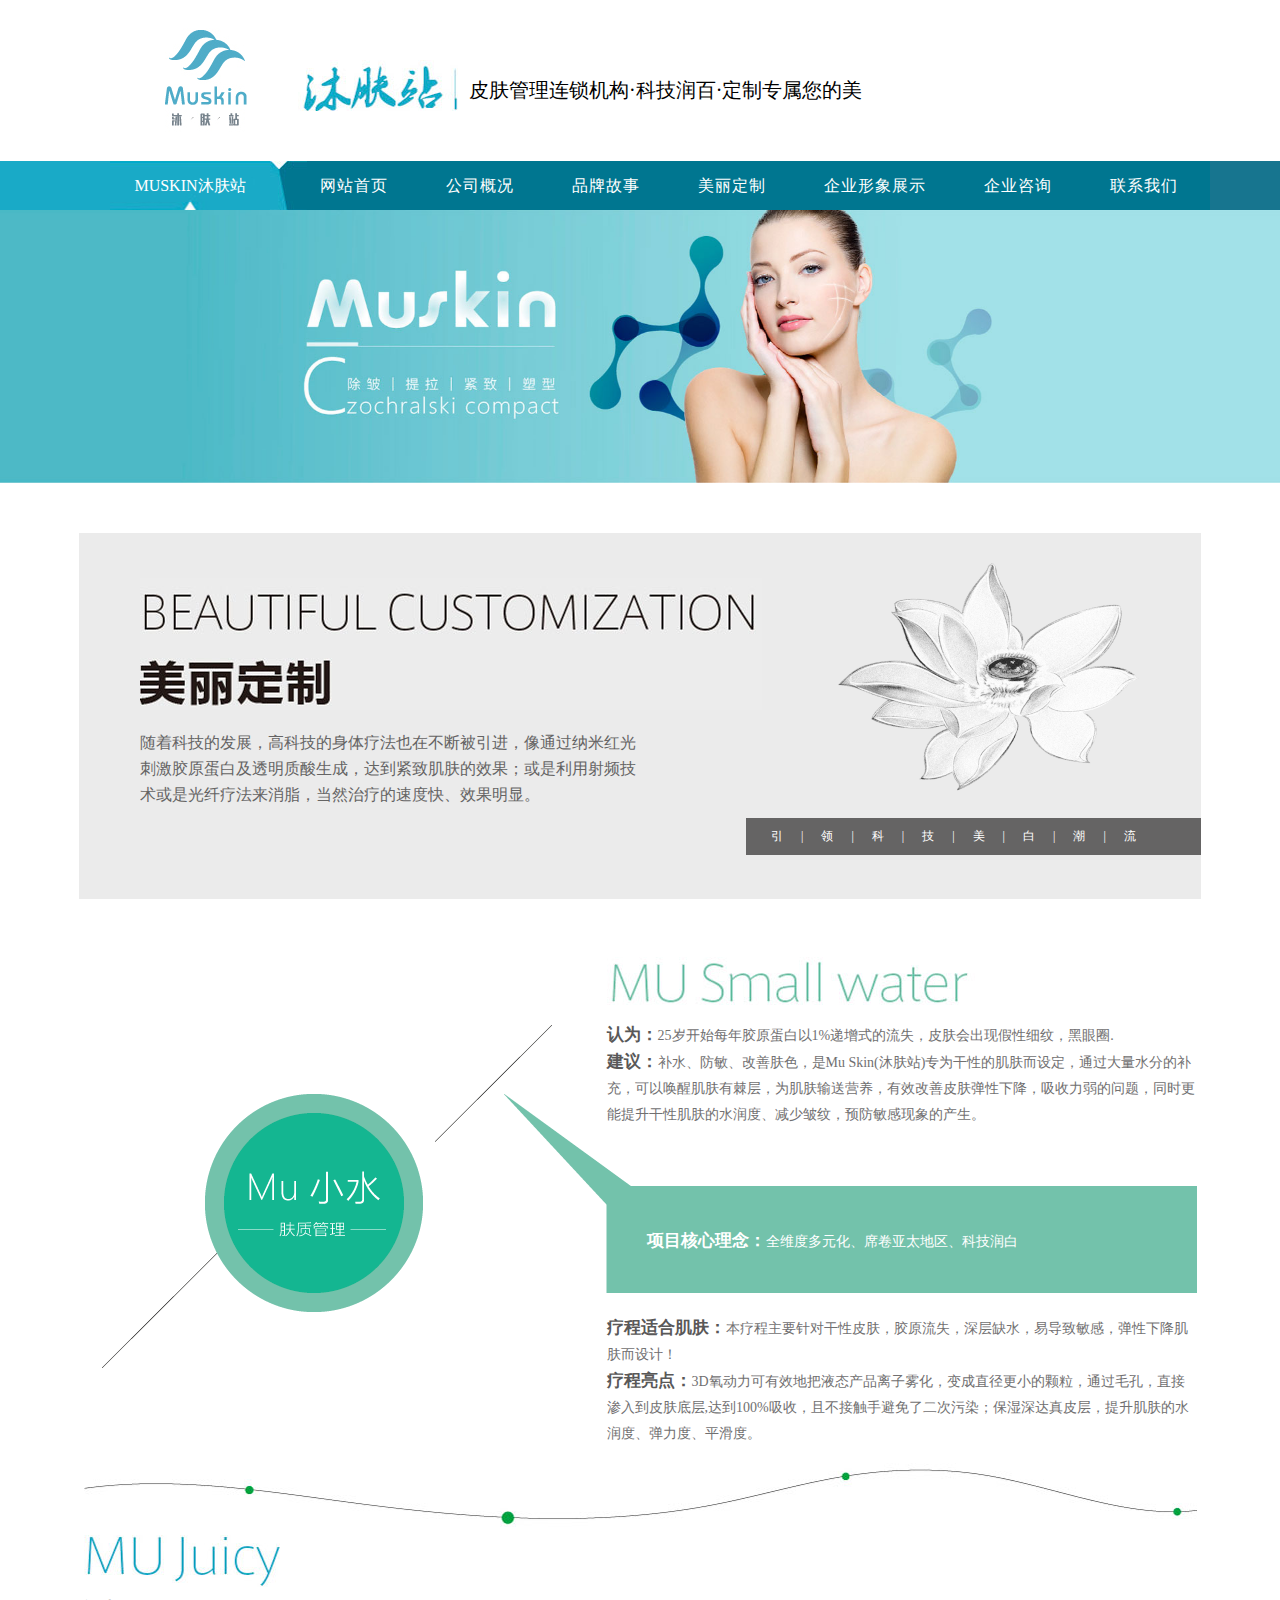
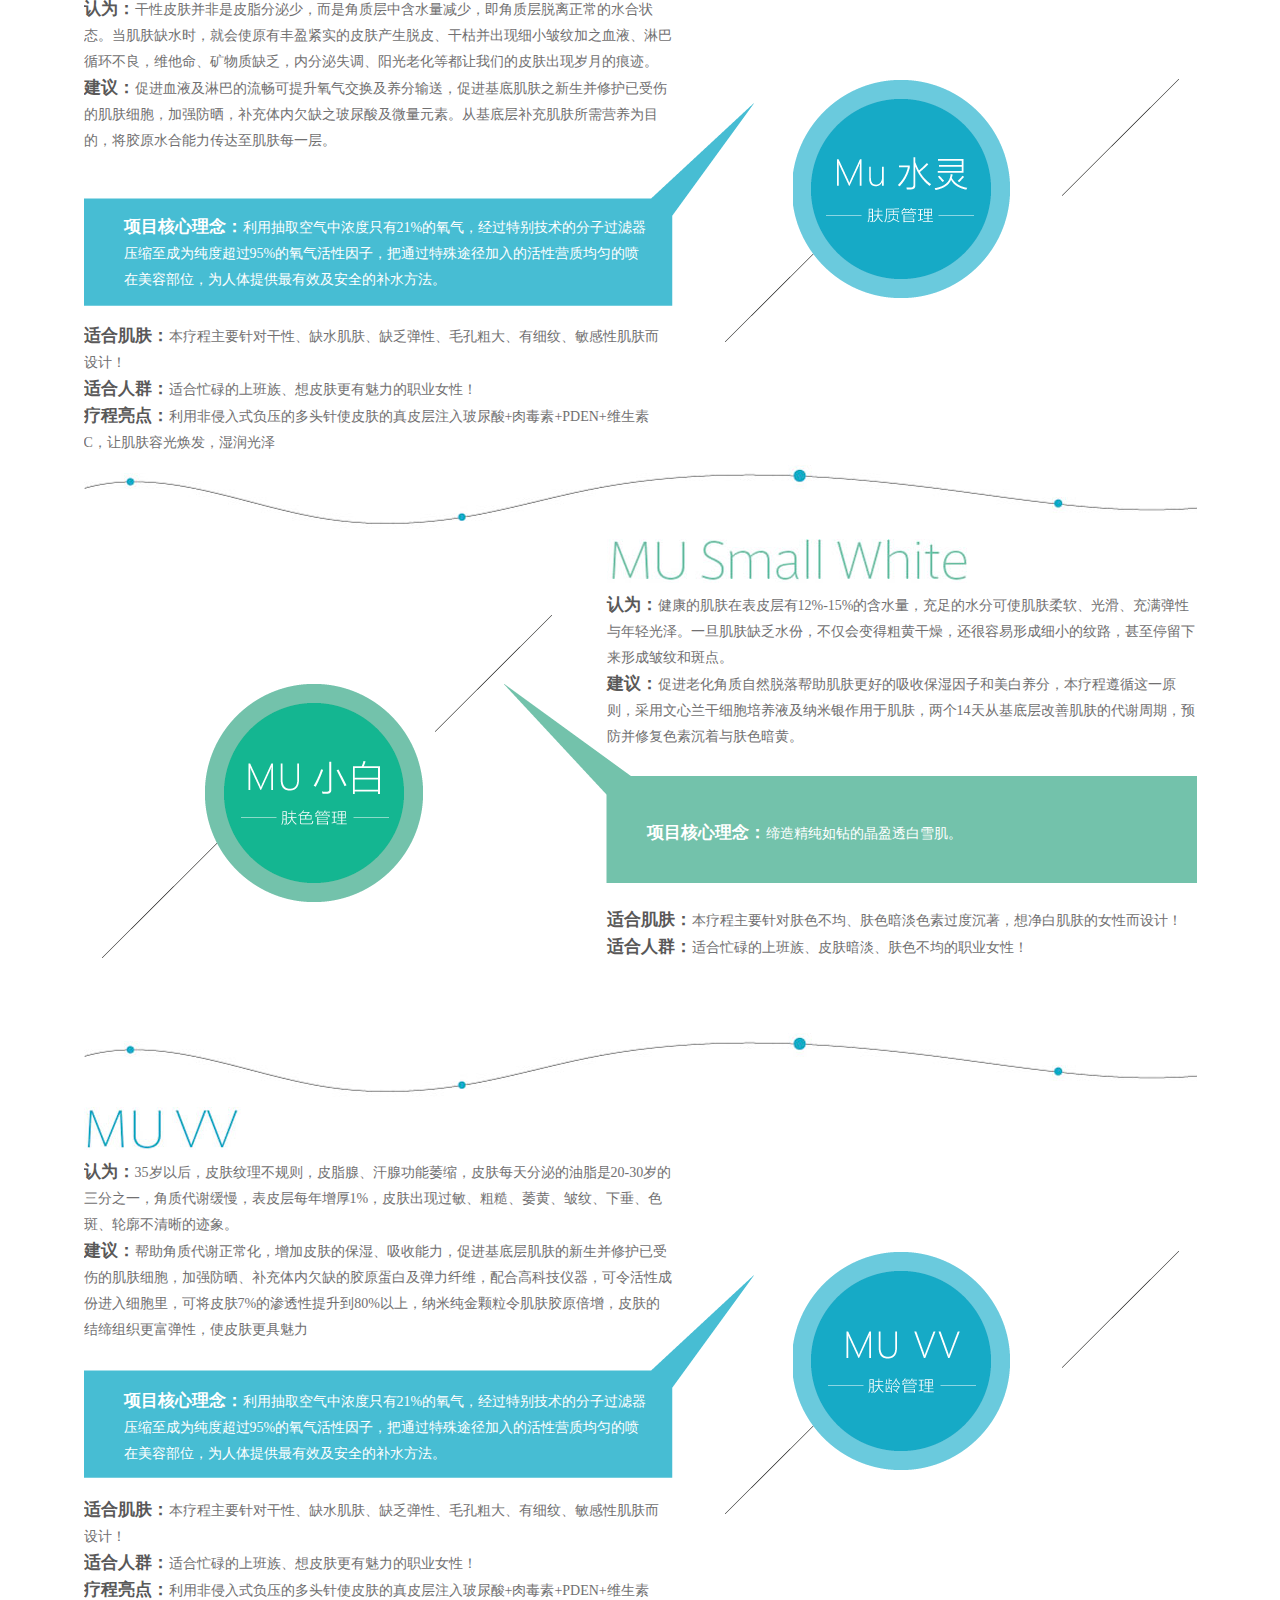
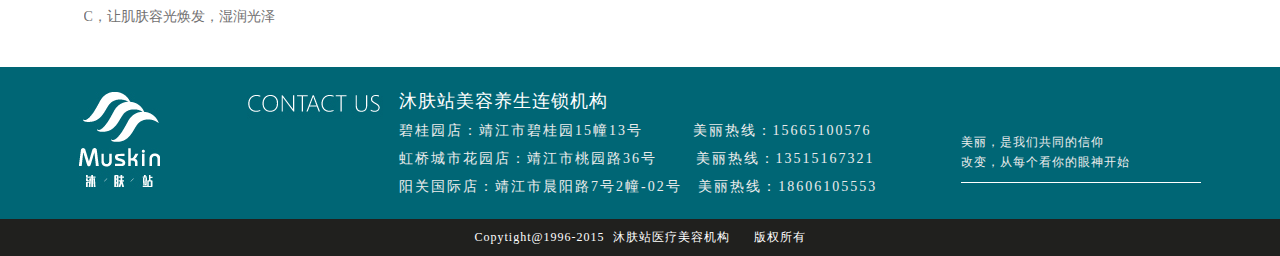
<file: beauty.html>
<!DOCTYPE html>
<html>
	<head>
		<meta charset="utf-8" />
		<title>沐肤站</title>
		<link type="image/x-icon"  rel="icon" href="img/bitbug_favicon (1).ico" />
		<link type="image/x-icon" rel="shortcut icon" href="img/bitbug_favicon (1).ico"/>
		<link type="text/css" rel="stylesheet" href="css/style.css" />
		<link type="text/css" rel="stylesheet" href="css/erji.css"/>
	</head>
	<body>	
		<script type="text/javascript" src="js/top.js"></script>
		<!--banner-->
		<div class="banner">
			<h1><img src="img/be1_02.jpg"/></h1>
		</div>
		<!--品牌故事内容-->
		<div id="middle">
			<div class="m_o">
				<div class="m_oo">
					<ul>
						<li style="margin-top: 15px; width: 622px;"><img src="img/be1_05.jpg"/><br/>
							<p style="width: 500px;">随着科技的发展，高科技的身体疗法也在不断被引进，像通过纳米红光刺激胶原蛋白及透明质酸生成，达到紧致肌肤的效果；或是利用射频技术或是光纤疗法来消脂，当然治疗的速度快、效果明显。</p>
						</li>
						<li style="width: 345px; float: right; width: 302px;"><img src="img/be2_07.png"/></li>
					</ul>
				</div>
				<div class="m_tt">
					<p>引|领|科|技|美|白|潮|流</p>
				</div>
			</div>
			<div class="beau_o">
				<!--MU小水-->
				<ul id="xiaoxiao">
					<li style="background: url(img/be2_12.png) no-repeat center;">
						<p id="be_p"><img src="img/be6_19.png"/><br/><span><img src="img/be6_23.png"/></span></p>
					</li>
					<li style="background: url(img/be2_13.png) no-repeat center; width: 590px;" class="be_li">
						<img src="img/be1_09.jpg" />
						<p><b>认为：</b>25岁开始每年胶原蛋白以1%递增式的流失，皮肤会出现假性细纹，黑眼圈.</p>
						<p><b>建议：</b>补水、防敏、改善肤色，是Mu  Skin(沐肤站)专为干性的肌肤而设定，通过大量水分的补充，可以唤醒肌肤有棘层，为肌肤输送营养，有效改善皮肤弹性下降，吸收力弱的问题，同时更能提升干性肌肤的水润度、减少皱纹，预防敏感现象的产生。</p>
						<p id="be_p_t"><b>项目核心理念：</b>全维度多元化、席卷亚太地区、科技润白</p>
						<p style="margin-top: 60px;"><b>疗程适合肌肤：</b>本疗程主要针对干性皮肤，胶原流失，深层缺水，易导致敏感，弹性下降肌肤而设计！ </p>
						<p><b>疗程亮点：</b>3D氧动力可有效地把液态产品离子雾化，变成直径更小的颗粒，通过毛孔，直接渗入到皮肤底层,达到100%吸收，且不接触手避免了二次污染；保湿深达真皮层，提升肌肤的水润度、弹力度、平滑度。</p>
					</li>
				</ul>
				<img src="img/be1_13.jpg" style="margin-top: 20px;"/>
				<!--MU水灵-->
				<ul id="shuiling">
					<li style="background: url(img/be4_20.png) no-repeat center; float: right; height: 530px; width: 525px;">
						<p id="be_p" style="background: url(img/be5_17.png) no-repeat center;"><img src="img/be6_37.png"/><br/><span><img src="img/be6_23.png"/></span></p>
					</li>
					<li style="background: url(img/be4_19.png) no-repeat center; width: 588px; height: 530px;" class="be_li">
						<img src="img/be1_17.jpg" />
						<p><b>认为：</b>干性皮肤并非是皮脂分泌少，而是角质层中含水量减少，即角质层脱离正常的水合状态。当肌肤缺水时，就会使原有丰盈紧实的皮肤产生脱皮、干枯并出现细小皱纹加之血液、淋巴循环不良，维他命、矿物质缺乏，内分泌失调、阳光老化等都让我们的皮肤出现岁月的痕迹。</p>
						<p><b>建议：</b>促进血液及淋巴的流畅可提升氧气交换及养分输送，促进基底肌肤之新生并修护已受伤的肌肤细胞，加强防晒，补充体内欠缺之玻尿酸及微量元素。从基底层补充肌肤所需营养为目的，将胶原水合能力传达至肌肤每一层。 </p>
						<p id="be_p_t" style="margin-top: 60px; padding-right: 20px;"><b>项目核心理念：</b>利用抽取空气中浓度只有21%的氧气，经过特别技术的分子过滤器压缩至成为纯度超过95%的氧气活性因子，把通过特殊途径加入的活性营质均匀的喷在美容部位，为人体提供最有效及安全的补水方法。</p>
						<p style="margin-top: 30px;"><b>适合肌肤：</b>本疗程主要针对干性、缺水肌肤、缺乏弹性、毛孔粗大、有细纹、敏感性肌肤而设计！</p>
						<p><b>适合人群：</b>适合忙碌的上班族、想皮肤更有魅力的职业女性！</p>
						<p><b>疗程亮点：</b>利用非侵入式负压的多头针使皮肤的真皮层注入玻尿酸+肉毒素+PDEN+维生素C，让肌肤容光焕发，湿润光泽</p>
					</li>
				</ul>
				<img src="img/be1_20.jpg" />
				<!--MU小白-->
				<ul>
					<li style="background: url(img/be2_12.png) no-repeat center;">
						<p id="be_p"><img src="img/be6_53.png"/><br/><span><img src="img/be6_57.png"/></span></p>
					</li>
					<li style="background: url(img/be2_13.png) no-repeat center; width: 590px;" class="be_li">
						<img src="img/be1_23.jpg" />
						<p><b>认为：</b>健康的肌肤在表皮层有12%-15%的含水量，充足的水分可使肌肤柔软、光滑、充满弹性与年轻光泽。一旦肌肤缺乏水份，不仅会变得粗黄干燥，还很容易形成细小的纹路，甚至停留下来形成皱纹和斑点。</p>
						<p><b>建议：</b>促进老化角质自然脱落帮助肌肤更好的吸收保湿因子和美白养分，本疗程遵循这一原则，采用文心兰干细胞培养液及纳米银作用于肌肤，两个14天从基底层改善肌肤的代谢周期，预防并修复色素沉着与肤色暗黄。</p>
						<p id="be_p_t" style="margin-top: 70px;"><b>项目核心理念：</b>缔造精纯如钻的晶盈透白雪肌。</p>
						<p style="margin-top: 60px;"><b>适合肌肤：</b>本疗程主要针对肤色不均、肤色暗淡色素过度沉著，想净白肌肤的女性而设计！ </p>
						<p><b>适合人群：</b>适合忙碌的上班族、皮肤暗淡、肤色不均的职业女性！</p>
					</li>
				</ul>
				<img src="img/be1_20.jpg" />
				<!--MU VV-->
				<ul>
					<li style="background: url(img/be4_20.png) no-repeat center; float: right; height: 530px; width: 525px;">
						<p id="be_p" style="background: url(img/be5_17.png) no-repeat center;"><img src="img/be6_65.png"/><br/><span><img src="img/be6_69.png"/></span></p>
					</li>
					<li style="background: url(img/be4_19.png) no-repeat center; width: 588px; height: 530px;" class="be_li">
						<img src="img/be1_27.jpg" />
						<p><b>认为：</b>35岁以后，皮肤纹理不规则，皮脂腺、汗腺功能萎缩，皮肤每天分泌的油脂是20-30岁的三分之一，角质代谢缓慢，表皮层每年增厚1%，皮肤出现过敏、粗糙、萎黄、皱纹、下垂、色斑、轮廓不清晰的迹象。</p>
						<p><b>建议：</b>帮助角质代谢正常化，增加皮肤的保湿、吸收能力，促进基底层肌肤的新生并修护已受伤的肌肤细胞，加强防晒、补充体内欠缺的胶原蛋白及弹力纤维，配合高科技仪器，可令活性成份进入细胞里，可将皮肤7%的渗透性提升到80%以上，纳米纯金颗粒令肌肤胶原倍增，皮肤的结缔组织更富弹性，使皮肤更具魅力</p>
						<p id="be_p_t" style="margin-top: 45px; padding-right: 20px;"><b>项目核心理念：</b>利用抽取空气中浓度只有21%的氧气，经过特别技术的分子过滤器压缩至成为纯度超过95%的氧气活性因子，把通过特殊途径加入的活性营质均匀的喷在美容部位，为人体提供最有效及安全的补水方法。</p>
						<p style="margin-top: 30px;"><b>适合肌肤：</b>本疗程主要针对干性、缺水肌肤、缺乏弹性、毛孔粗大、有细纹、敏感性肌肤而设计！</p>
						<p><b>适合人群：</b>适合忙碌的上班族、想皮肤更有魅力的职业女性！</p>
						<p><b>疗程亮点：</b>利用非侵入式负压的多头针使皮肤的真皮层注入玻尿酸+肉毒素+PDEN+维生素C，让肌肤容光焕发，湿润光泽</p>
					</li>
				</ul>
			</div>			
		</div>
		<script type="text/javascript" src="js/footer.js"></script>
	</body>
</html>
</file>
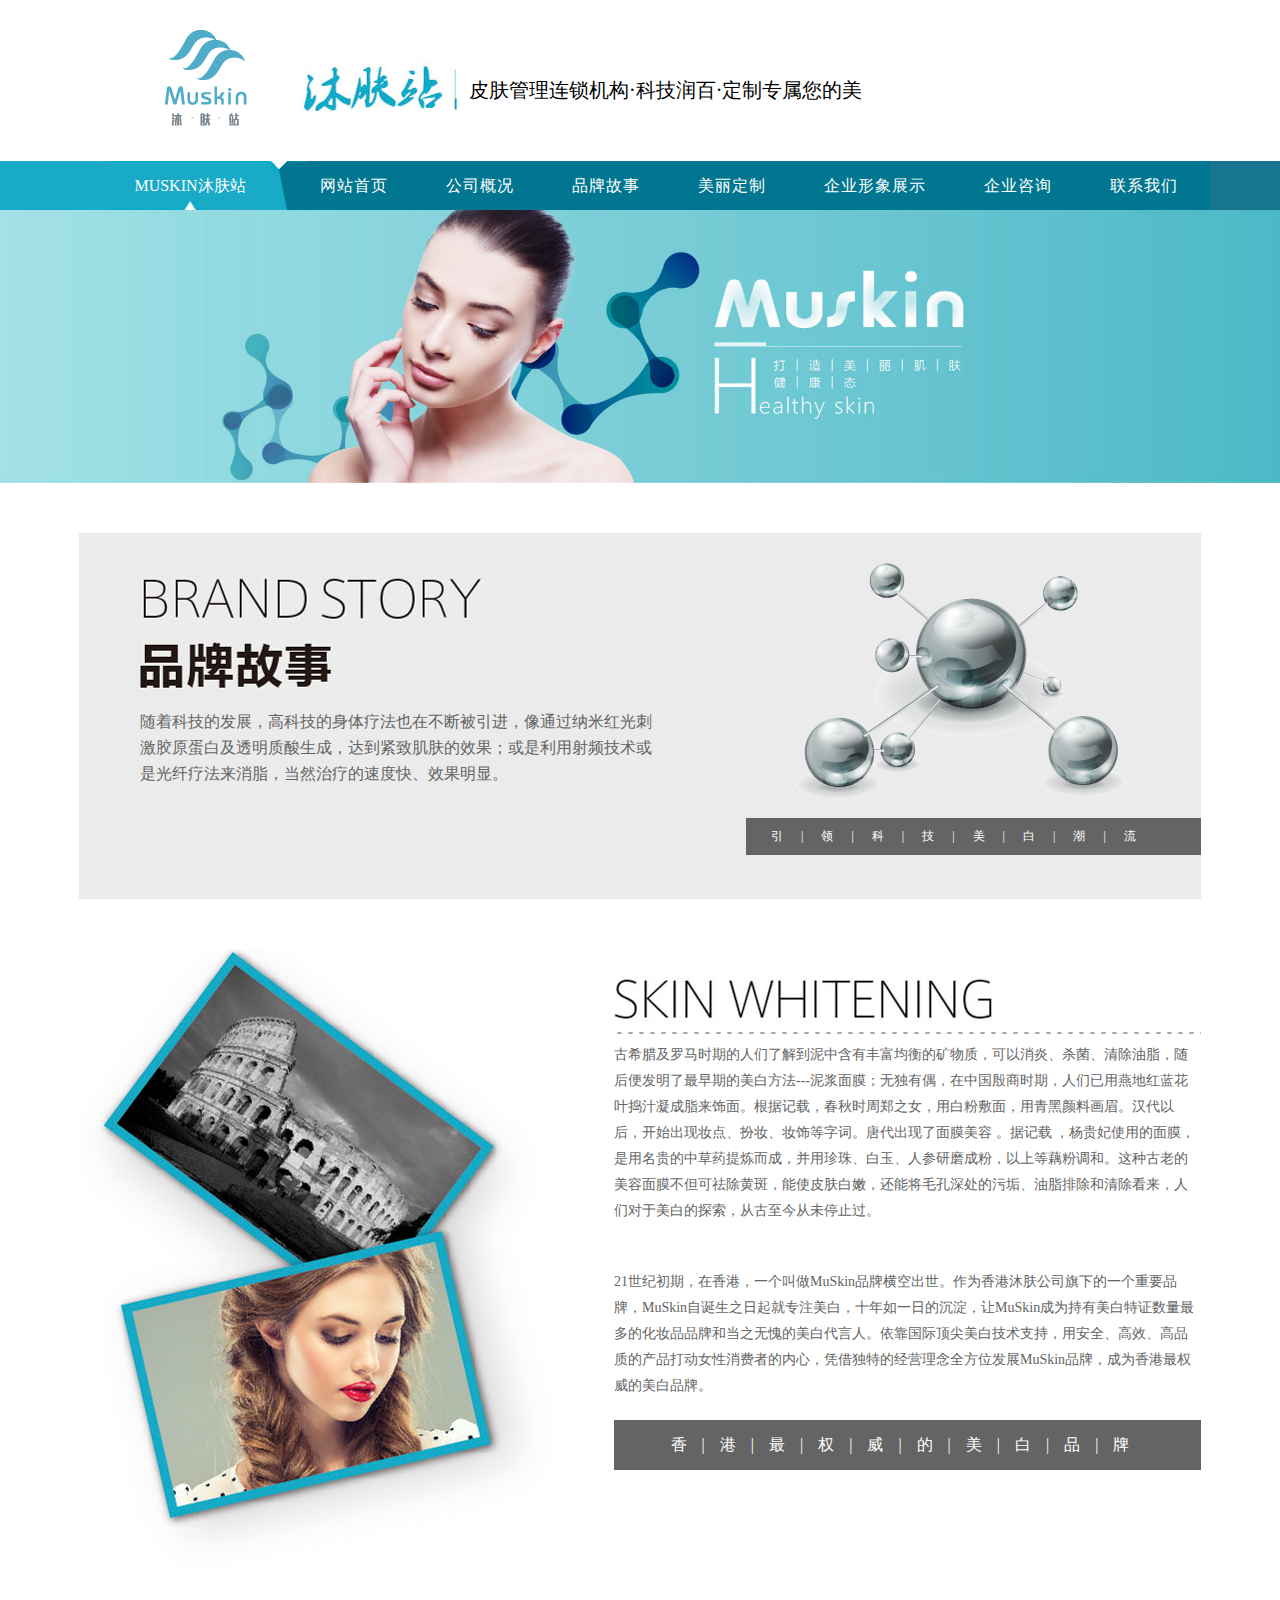
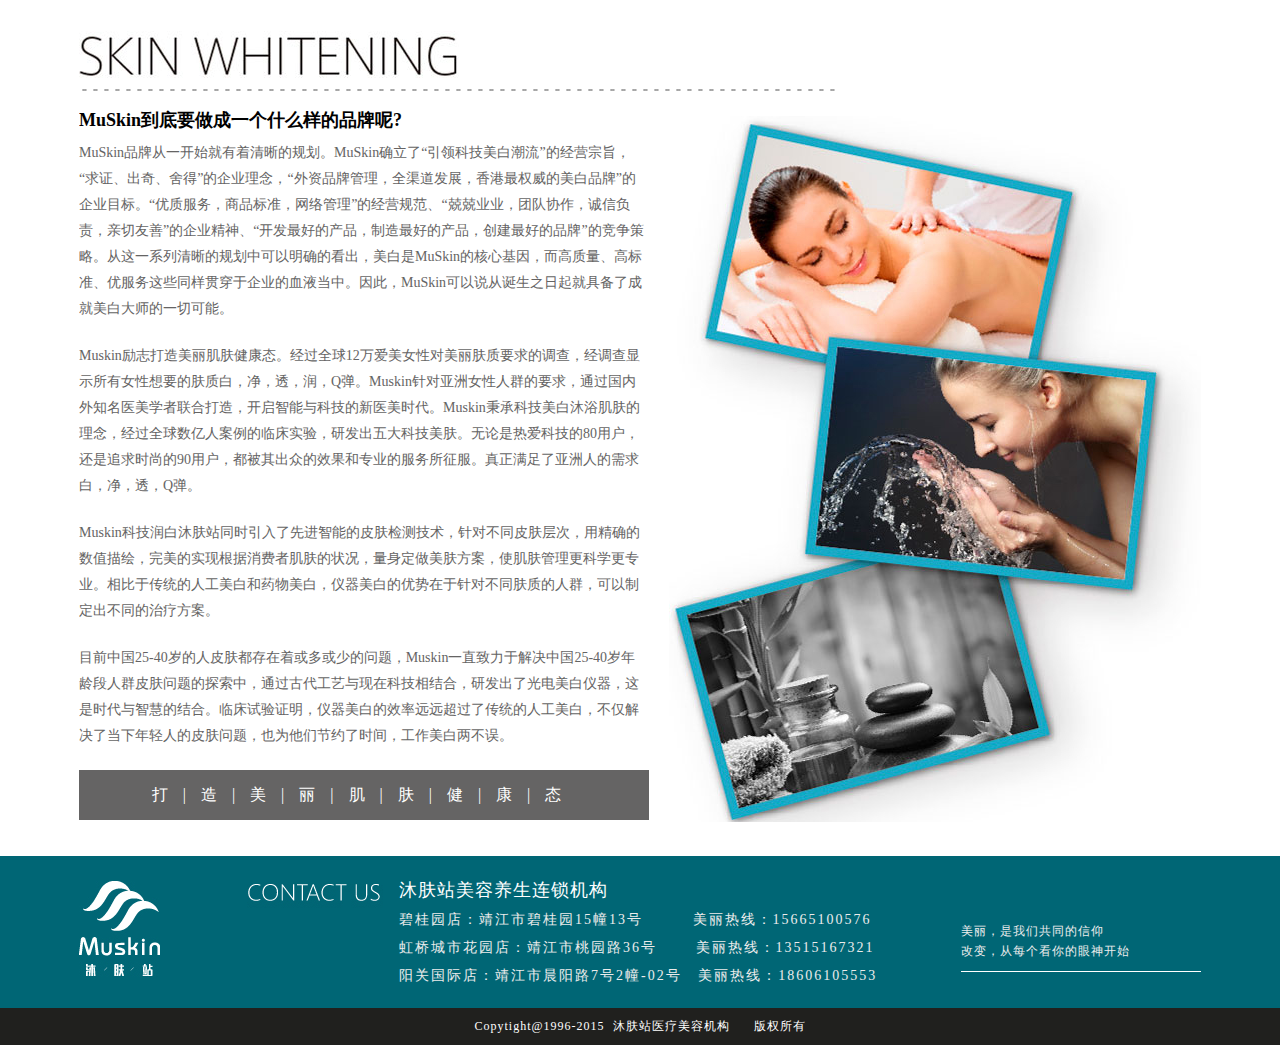
<file: brand.html>
<!DOCTYPE html>
<html>
	<head>
		<meta charset="utf-8" />
		<title>沐肤站</title>
		<link type="image/x-icon"  rel="icon" href="img/bitbug_favicon (1).ico" />
		<link type="image/x-icon" rel="shortcut icon" href="img/bitbug_favicon (1).ico"/>
		<link type="text/css" rel="stylesheet" href="css/style.css" />
		<link type="text/css" rel="stylesheet" href="css/erji.css"/>
	</head>
	<body>	
		<script type="text/javascript" src="js/top.js"></script>
		<!--banner-->
		<div class="banner">
			<h1><img src="img/b_02.jpg"/></h1>
		</div>
		<!--品牌故事内容-->
		<div id="middle">
			<div class="m_o">
				<div class="m_oo">
					<ul>
						<li style="margin-top: 15px;"><img src="img/b_05.jpg"/><br/>
							<p>随着科技的发展，高科技的身体疗法也在不断被引进，像通过纳米红光刺激胶原蛋白及透明质酸生成，达到紧致肌肤的效果；或是利用射频技术或是光纤疗法来消脂，当然治疗的速度快、效果明显。</p>
						</li>
						<li style="width: 345px; float: right;"><img src="img/b3_05.png"/></li>
					</ul>
				</div>
				<div class="m_tt">
					<p>引|领|科|技|美|白|潮|流</p>
				</div>
			</div>
			<div class="m_t">
				<div class="m_t_left">
					<img src="img/b2_13.jpg" />
				</div>
				<div class="m_t_right">
					<h1><img src="img/b_09.jpg"/></h1>
					<div class="hr_o"></div>
					<p style="margin-top: 8px;">古希腊及罗马时期的人们了解到泥中含有丰富均衡的矿物质，可以消炎、杀菌、清除油脂，随后便发明了最早期的美白方法---泥浆面膜；无独有偶，在中国殷商时期，人们已用燕地红蓝花叶捣汁凝成脂来饰面。根据记载，春秋时周郑之女，用白粉敷面，用青黑颜料画眉。汉代以后，开始出现妆点、扮妆、妆饰等字词。唐代出现了面膜美容 。据记载 ，杨贵妃使用的面膜，是用名贵的中草药提炼而成，并用珍珠、白玉、人参研磨成粉，以上等藕粉调和。这种古老的美容面膜不但可祛除黄斑，能使皮肤白嫩，还能将毛孔深处的污垢、油脂排除和清除看来，人们对于美白的探索，从古至今从未停止过。</p>
					<p id="p_o">21世纪初期，在香港，一个叫做MuSkin品牌横空出世。作为香港沐肤公司旗下的一个重要品牌，MuSkin自诞生之日起就专注美白，十年如一日的沉淀，让MuSkin成为持有美白特证数量最多的化妆品品牌和当之无愧的美白代言人。依靠国际顶尖美白技术支持，用安全、高效、高品质的产品打动女性消费者的内心，凭借独特的经营理念全方位发展MuSkin品牌，成为香港最权威的美白品牌。      </p>
					<div id="m_tt">
					<p>香|港|最|权|威|的|美|白|品|牌</p>
				</div>
				</div>
			</div>
			<div class="m_th">
				<div class="m_t_right" style="width: 758px; float: none; margin-left: 0; padding-left:0 ;">
					<h1><img src="img/b_09.jpg"/></h1>
					<div class="hr_o"></div>
				</div>
				<div class="m_t_right" style="float: left; margin-top: 0; width: 570px;">	
					<h2 style="margin-top: 17px;">MuSkin到底要做成一个什么样的品牌呢?</h2>
					<p style="margin-top: 8px;">MuSkin品牌从一开始就有着清晰的规划。MuSkin确立了“引领科技美白潮流”的经营宗旨，“求证、出奇、舍得”的企业理念，“外资品牌管理，全渠道发展，香港最权威的美白品牌”的企业目标。“优质服务，商品标准，网络管理”的经营规范、“兢兢业业，团队协作，诚信负责，亲切友善”的企业精神、“开发最好的产品，制造最好的产品，创建最好的品牌”的竞争策略。从这一系列清晰的规划中可以明确的看出，美白是MuSkin的核心基因，而高质量、高标准、优服务这些同样贯穿于企业的血液当中。因此，MuSkin可以说从诞生之日起就具备了成就美白大师的一切可能。
</p>
					<p>Muskin励志打造美丽肌肤健康态。经过全球12万爱美女性对美丽肤质要求的调查，经调查显示所有女性想要的肤质白，净，透，润，Q弹。Muskin针对亚洲女性人群的要求，通过国内外知名医美学者联合打造，开启智能与科技的新医美时代。Muskin秉承科技美白沐浴肌肤的理念，经过全球数亿人案例的临床实验，研发出五大科技美肤。无论是热爱科技的80用户，还是追求时尚的90用户，都被其出众的效果和专业的服务所征服。真正满足了亚洲人的需求白，净，透，Q弹。</p>
					<p>Muskin科技润白沐肤站同时引入了先进智能的皮肤检测技术，针对不同皮肤层次，用精确的数值描绘，完美的实现根据消费者肌肤的状况，量身定做美肤方案，使肌肤管理更科学更专业。相比于传统的人工美白和药物美白，仪器美白的优势在于针对不同肤质的人群，可以制定出不同的治疗方案。
</p>
					<p>目前中国25-40岁的人皮肤都存在着或多或少的问题，Muskin一直致力于解决中国25-40岁年龄段人群皮肤问题的探索中，通过古代工艺与现在科技相结合，研发出了光电美白仪器，这是时代与智慧的结合。临床试验证明，仪器美白的效率远远超过了传统的人工美白，不仅解决了当下年轻人的皮肤问题，也为他们节约了时间，工作美白两不误。</p>
					<div id="m_tt">
					<p>打|造|美|丽|肌|肤|健|康|态</p>
				</div>
				</div>
				<div class="m_t_left" style="float: right; margin-top: 25px; width: 532px;">
					<img src="img/b4_28.jpg" />
				</div>
			</div>
		</div>
		<script type="text/javascript" src="js/footer.js"></script>
	</body>
</html>
</file>
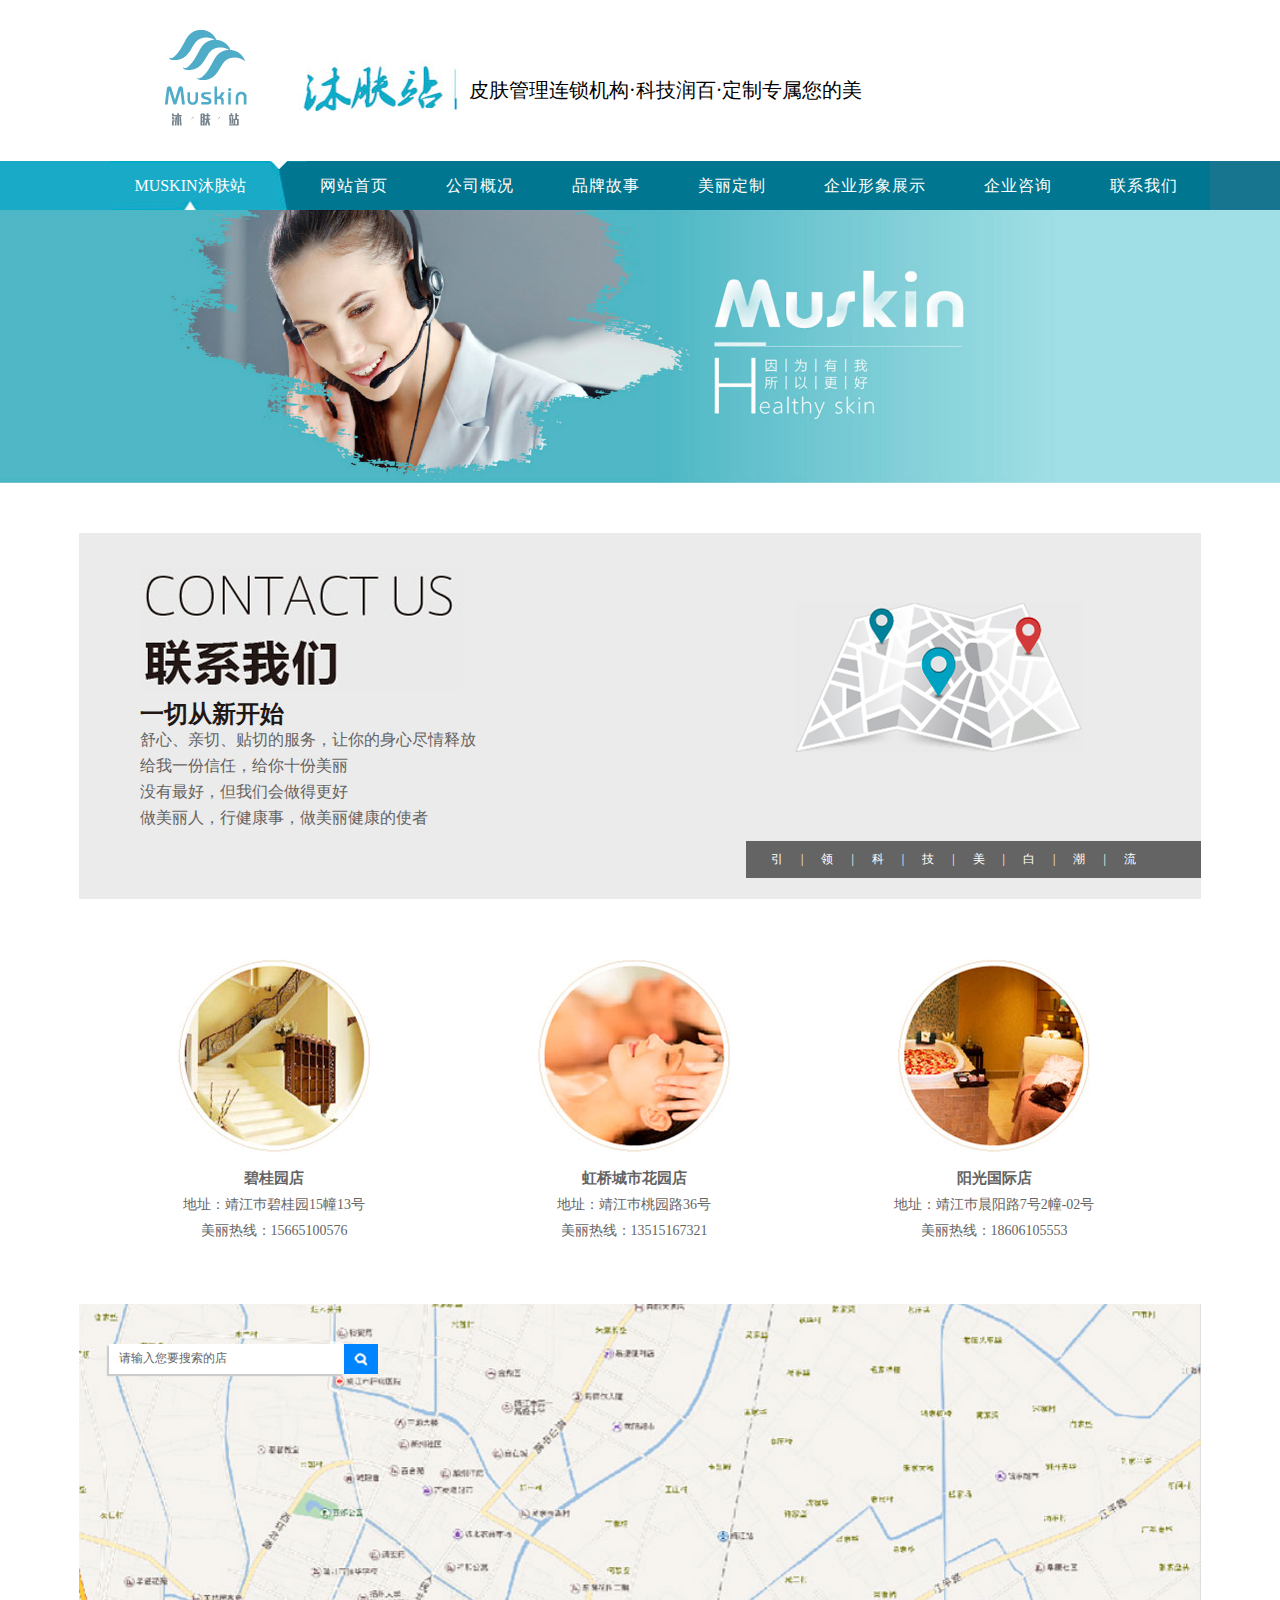
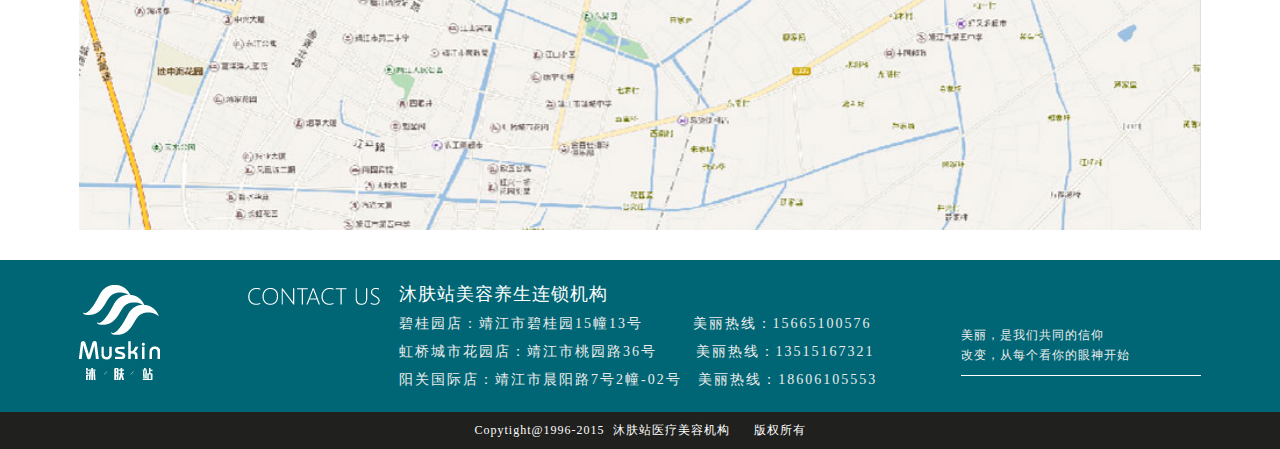
<file: contact.html>
<!DOCTYPE html>
<html>
	<head>
		<meta charset="utf-8" />
		<title>沐肤站</title>
		<link type="image/x-icon"  rel="icon" href="img/bitbug_favicon (1).ico" />
		<link type="image/x-icon" rel="shortcut icon" href="img/bitbug_favicon (1).ico"/>
		<link type="text/css" rel="stylesheet" href="css/style.css" />
		<link type="text/css" rel="stylesheet" href="css/erji.css"/>
	</head>
	<body>	
		<script type="text/javascript" src="js/top.js"></script>
		<!--banner-->
		<div class="banner">
			<h1><img src="img/contact1_02.jpg"/></h1>
		</div>
		<!--品牌故事内容-->
		<div id="middle">
			<div class="m_o">
				<div class="m_oo" style="padding-top: 20px;">
					<ul>
						<li style="margin-top: 15px;"><img src="img/contact1_05.jpg"/><br/>
							<h2 style="color: #201614;">一切从新开始</h2>
							<p style="margin-top: 0;">舒心、亲切、贴切的服务，让你的身心尽情释放
<br/>给我一份信任，给你十份美丽
<br/>没有最好，但我们会做得更好
<br/>做美丽人，行健康事，做美丽健康的使者</p>
						</li>
						<li style="width: 345px; float: right; margin-top: 50px;"><img src="img/c2_08.jpg"/></li>
					</ul>
				</div>
				<div class="m_tt">
					<p>引|领|科|技|美|白|潮|流</p>
				</div>
			</div>
			<div class="contact">
				<ul>
					<li style="margin-left: 80px;">
					<img src="img/contact1_09.jpg"/>
					<p>
						<b>碧桂园店</b>
						<br/>地址：靖江巿碧桂园15幢13号<br/>美丽热线：15665100576</p>
					</li>
					<li>
					<img src="img/contact1_11.jpg"/>
					<p>
						<b>虹桥城市花园店</b>
						<br/>地址：靖江巿桃园路36号<br/>美丽热线：13515167321  </p>
					</li>
					<li>
					<img src="img/contact1_13.jpg"/>
					<p>
						<b>阳光国际店</b>
						<br/>地址：靖江巿晨阳路7号2幢-02号<br/>美丽热线：18606105553 </p>
					</li>
				</ul>				
			</div>	
			<div class="con_t">
					<input type="text" value="请输入您要搜索的店" onfocus="if(value=='请输入您要搜索的店'){value=''}" onblur="if(value==''){value='请输入您要搜索的店'}" class="sText"/>
					<input type="button" class="sButton"/>
			</div>
		</div>
		<script type="text/javascript" src="js/footer.js"></script>
	</body>
</html>
</file>
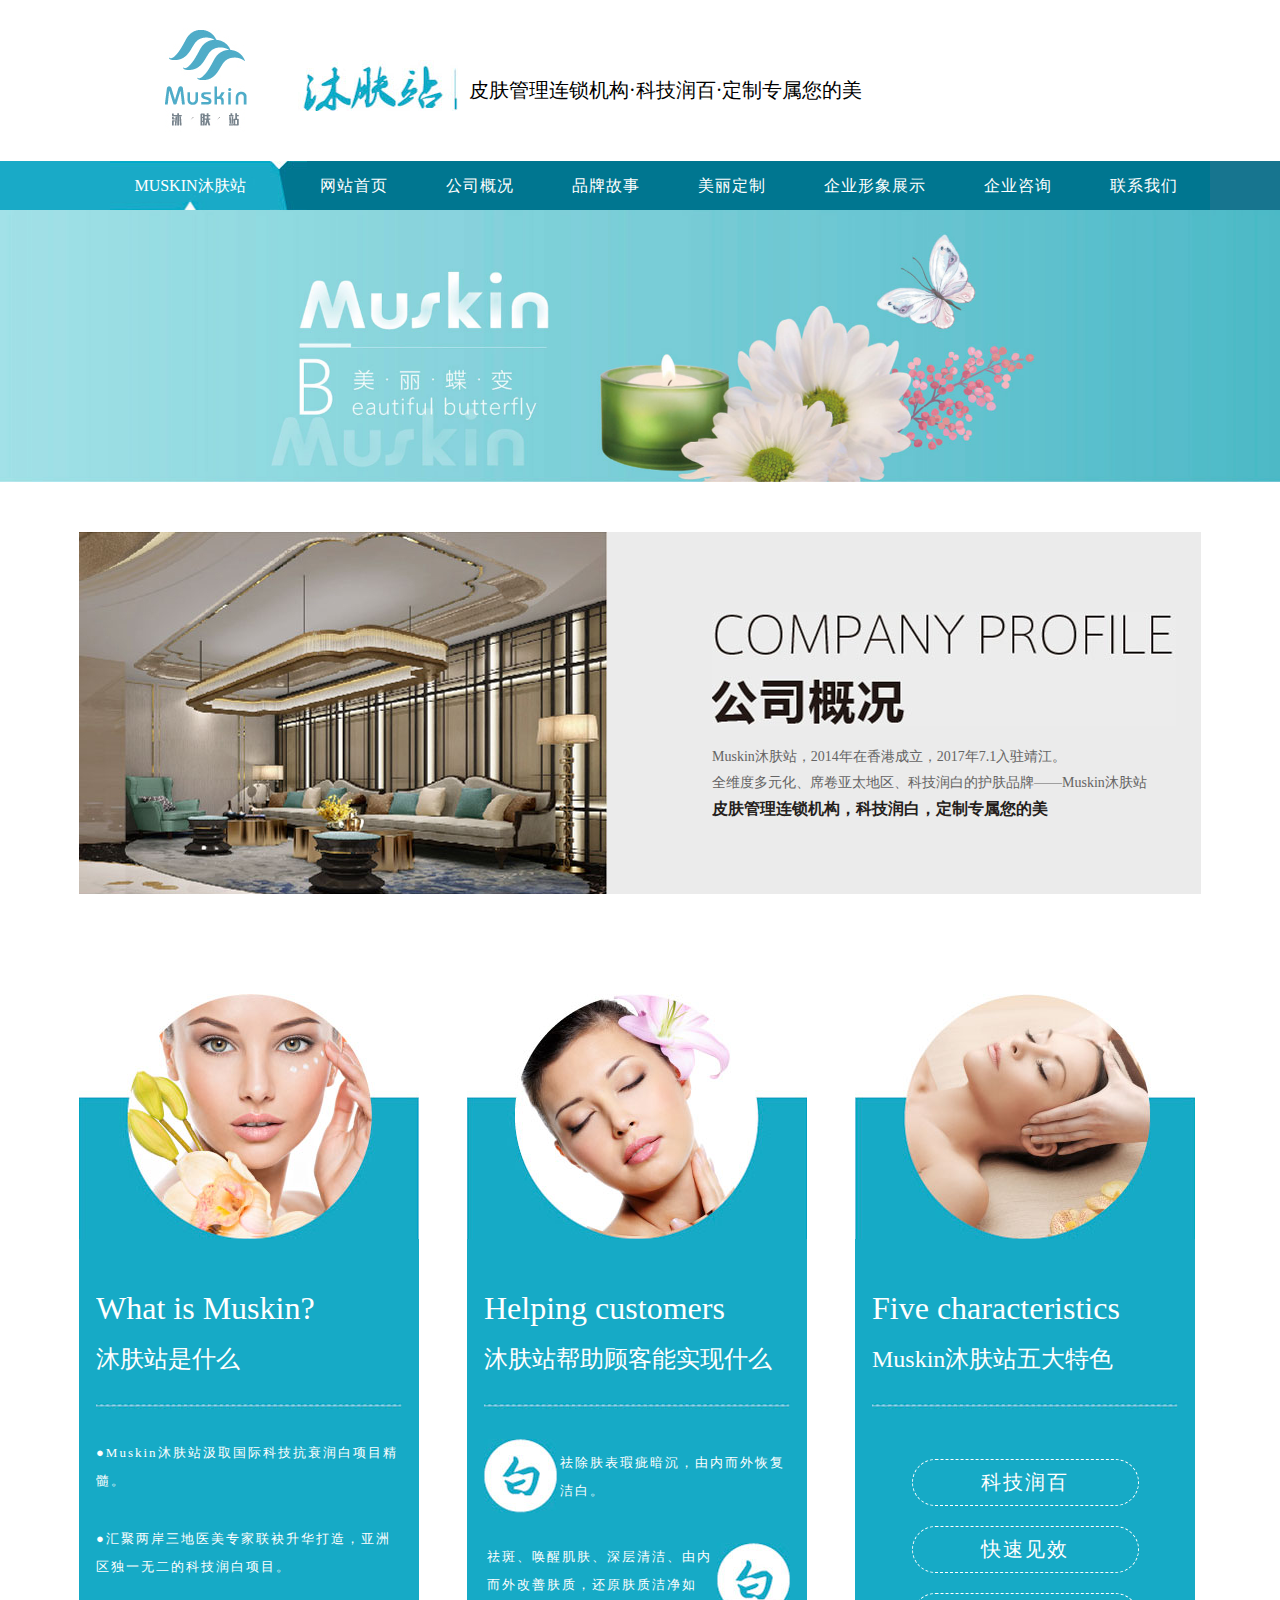
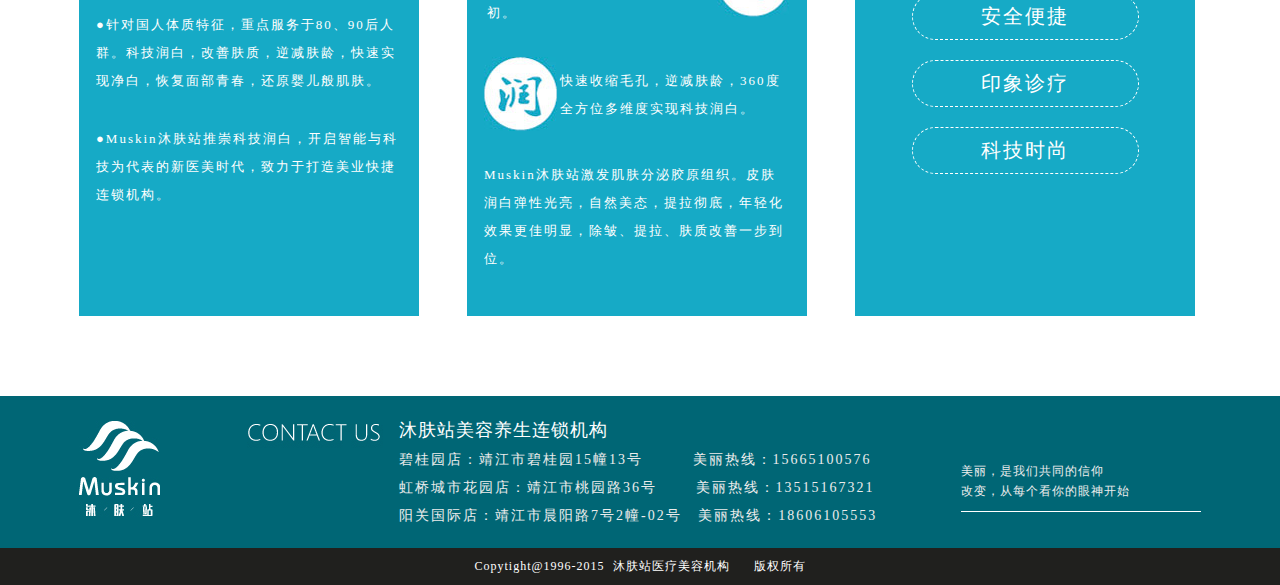
<file: gk.html>
<!DOCTYPE html>
<html>
	<head>
		<meta charset="utf-8" />
		<title>沐肤站</title>
		<link type="image/x-icon"  rel="icon" href="img/bitbug_favicon (1).ico" />
		<link type="image/x-icon" rel="shortcut icon" href="img/bitbug_favicon (1).ico"/>
		<link type="text/css" rel="stylesheet" href="css/style.css" />
		<link type="text/css" rel="stylesheet" href="css/erji.css"/>
	</head>
	<body>	
		<script type="text/javascript" src="js/top.js"></script>
		<!--banner-->
		<div class="banner">
			<h1><img src="img/gk_02.jpg"/></h1>
		</div>
		<!--公司形象-->
		<div id="middle">
			<div class="m_o" style="height: 362px;">
				<div class="m_oo" style="padding: 0; width: 1122px; height: 362px;">
					<ul>
						<li style="margin-top: 80px; width: 489px; float: right;"><img src="img/gk_08.jpg"/><br/>
							<p style="margin-top: 10px;width: 489px; font-size: 14px;">Muskin沐肤站，2014年在香港成立，2017年7.1入驻靖江。
<br/>全维度多元化、席卷亚太地区、科技润白的护肤品牌——Muskin沐肤站<br/>
								<b style="font-size: 16px; color: #251E1C;">皮肤管理连锁机构，科技润白，定制专属您的美</b>
							</p>
						</li>
						<li style="width:528px;  margin-top: 0;  margin-left: 0;"><img src="img/gk_05.jpg"/></li>
					</ul>
				</div>				
			</div>
			<div class="gk_o" style="padding-top: 100px;">
				<ul>
					<li style="margin-left: 0;">
						<img src="img/gk3_13.jpg" />
						<div class="gk_lo">
							<div class="gk_lo_z">
							<h1><span>What is Muskin?</span><br/>沐肤站是什么</h1>
							<img src="img/gk4_23.jpg" style="margin-top: 20px;"/>
							<p>●Muskin沐肤站汲取国际科技抗衰润白项目精髓。</p>
							<p>●汇聚两岸三地医美专家联袂升华打造，亚洲区独一无二的科技润白项目。</p>
							<p>●针对国人体质特征，重点服务于80、90后人群。科技润白，改善肤质，逆减肤龄，快速实现净白，恢复面部青春，还原婴儿般肌肤。</p>
							<p>●Muskin沐肤站推崇科技润白，开启智能与科技为代表的新医美时代，致力于打造美业快捷连锁机构。</p>
						</div>
						</div>
					</li>
					<li>
						<img src="img/gk3_15.jpg" />
						<div class="gk_lo">
							<div class="gk_lo_z">
							<h1><span>Helping customers</span><br/>沐肤站帮助顾客能实现什么</h1>
							<img src="img/gk4_23.jpg" style="margin-top: 20px;"/>
							<p><img src="img/gk_13.jpg" style="float: left;"/><span style="width: 230px;float: right; margin-top: 10px;">祛除肤表瑕疵暗沉，由内而外恢复洁白。</span></p>
							<div class="clear"></div>
							<p><img src="img/gk_13.jpg" style="float: right;"/><span style="width: 230px;float: right;">祛斑、唤醒肌肤、深层清洁、由内而外改善肤质，还原肤质洁净如初。</span></p>	
							<div class="clear"></div>
							<p><img src="img/gk_24.jpg" style="float: left;"/><span style="width: 230px;float: right; margin-top: 10px;">快速收缩毛孔，逆减肤龄，360度全方位多维度实现科技润白。  
								
</span></p>
							<div class="clear"></div>
							<p>Muskin沐肤站激发肌肤分泌胶原组织。皮肤润白弹性光亮，自然美态，提拉彻底，年轻化效果更佳明显，除皱、提拉、肤质改善一步到位。</p>
						</div>
						</div>
					</li>
					<li>
						<img src="img/gk3_17.jpg" />
						<div class="gk_lo">
							<div class="gk_lo_z">
							<h1><span>Five characteristics</span><br/>Muskin沐肤站五大特色</h1>
							<img src="img/gk4_23.jpg" style="margin-top: 20px;"/>
							<p id="gk_po" style="margin-top: 50px;">科技润百</p>
							<p id="gk_po">快速见效</p>
							<p id="gk_po">安全便捷</p>
							<p id="gk_po">印象诊疗</p>
							<p id="gk_po">科技时尚</p>
						</div>
						</div>
					</li>
				</ul>
			</div>			
		</div>	
		<script type="text/javascript" src="js/footer.js"></script>
	</body>
</html>
</file>
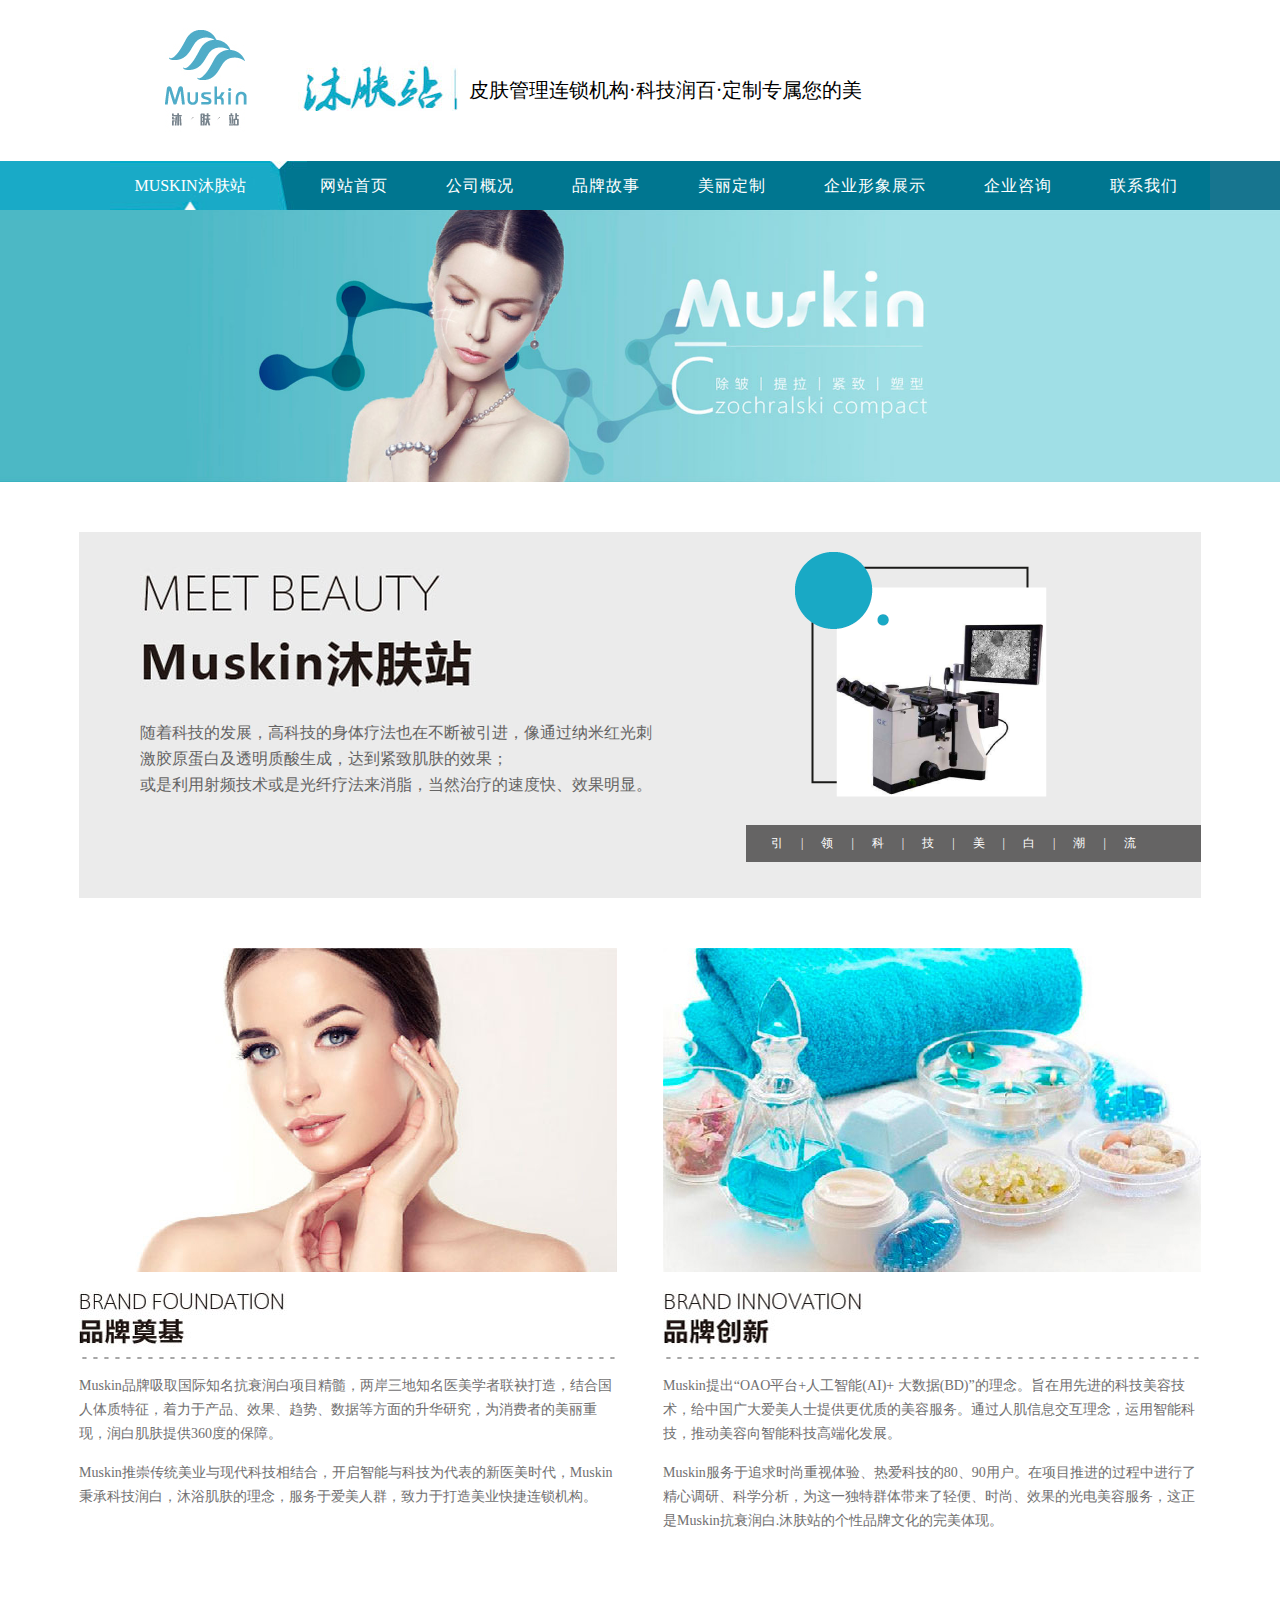
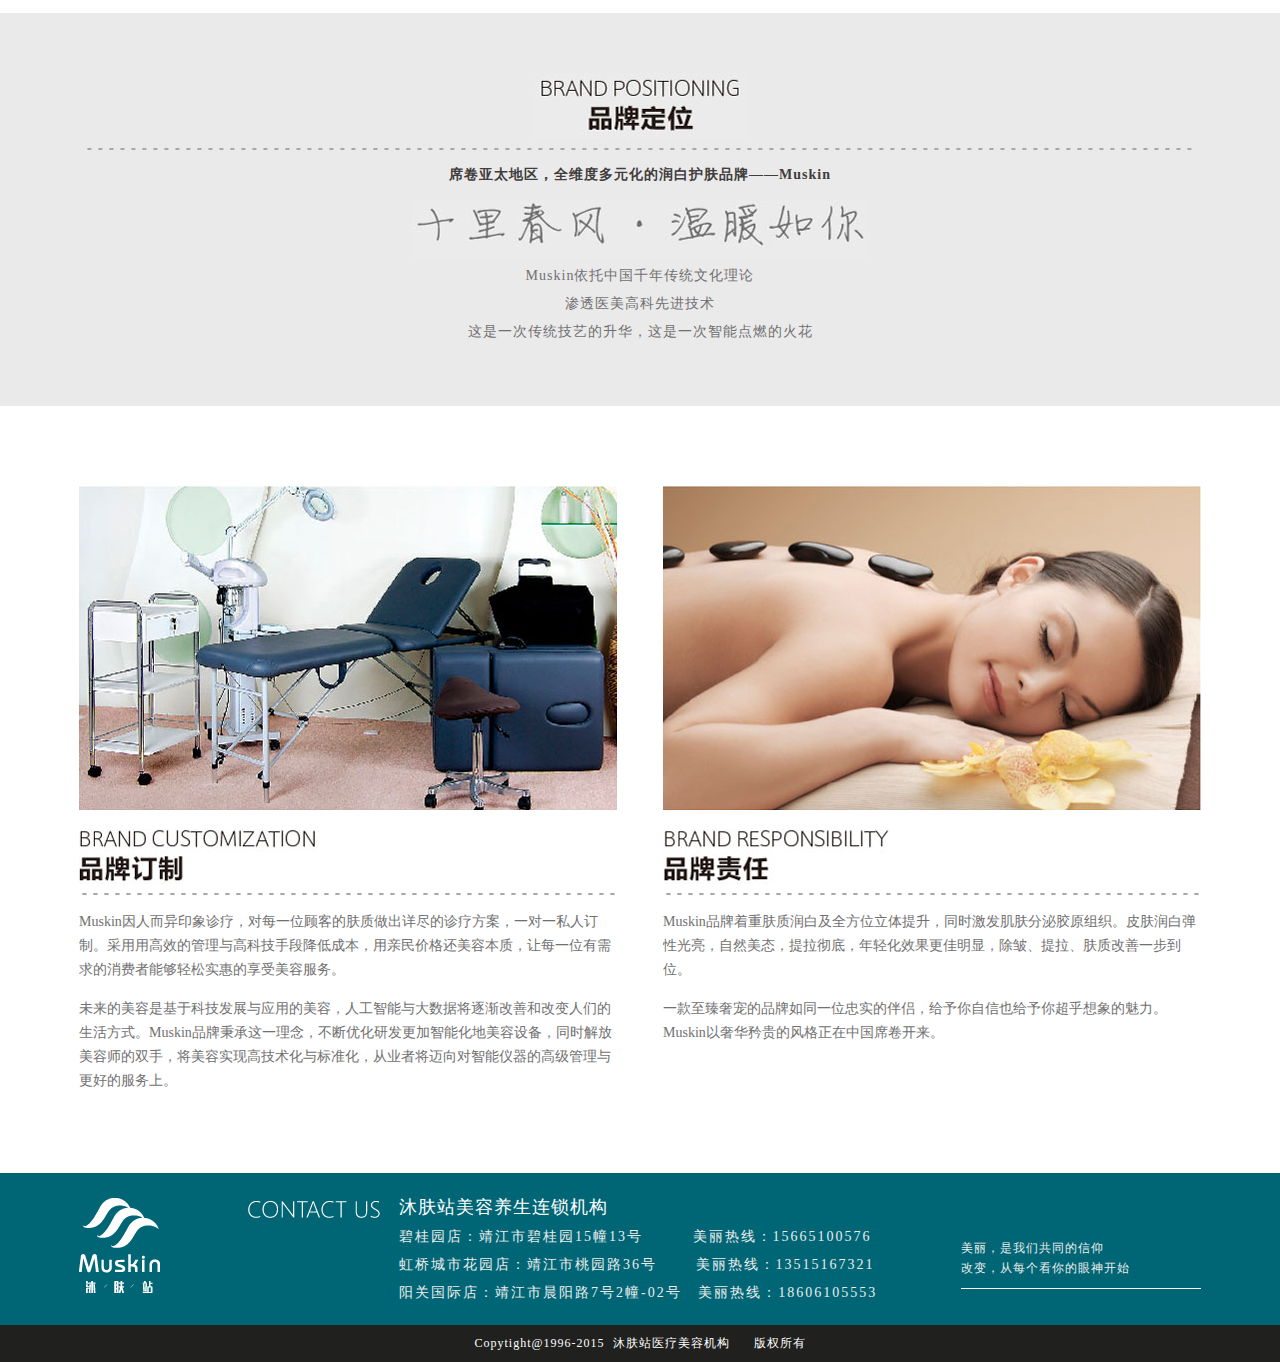
<file: mufu.html>
<!DOCTYPE html>
<html>
	<head>
		<meta charset="utf-8" />
		<title>沐肤站</title>
		<link type="image/x-icon"  rel="icon" href="img/bitbug_favicon (1).ico" />
		<link type="image/x-icon" rel="shortcut icon" href="img/bitbug_favicon (1).ico"/>
		<link type="text/css" rel="stylesheet" href="css/style.css" />
		<link type="text/css" rel="stylesheet" href="css/erji.css"/>
	</head>
	<body>	
		<script type="text/javascript" src="js/top.js"></script>
		<!--banner-->
		<div class="banner">
			<h1><img src="img/mf_02.jpg"/></h1>
		</div>
		<!--沐肤站内容-->
		<div id="middle">
			<div class="m_o">
				<div class="m_oo" style="padding-top: 20px;">
					<ul>
						<li style="margin-top: 15px;"><img src="img/mf_05.jpg"/><br/>
							<p style="margin-top: 20px;">随着科技的发展，高科技的身体疗法也在不断被引进，像通过纳米红光刺激胶原蛋白及透明质酸生成，达到紧致肌肤的效果；
<br/>或是利用射频技术或是光纤疗法来消脂，当然治疗的速度快、效果明显。</p>
						</li>
						<li style="width: 345px; float: right; margin-top: 0;"><img src="img/mf2_05.png"/></li>
					</ul>
				</div>
				<div class="m_tt">
					<p>引|领|科|技|美|白|潮|流</p>
				</div>
			</div>
				<div class="mf_o">
					<ul>
						<li>
							<img src="img/mf_09.jpg" /><br />
							<img src="img/mf_15.jpg"  style="margin-top: 15px;"/>
							<div class="hr_o"></div>
							<p>Muskin品牌吸取国际知名抗衰润白项目精髓，两岸三地知名医美学者联袂打造，结合国人体质特征，着力于产品、效果、趋势、数据等方面的升华研究，为消费者的美丽重现，润白肌肤提供360度的保障。</p>
							<p>Muskin推崇传统美业与现代科技相结合，开启智能与科技为代表的新医美时代，Muskin秉承科技润白，沐浴肌肤的理念，服务于爱美人群，致力于打造美业快捷连锁机构。</p>
						</li>
						<li style="float: right;">
							<img src="img/mf_11.jpg" /><br />
							<img src="img/mf_18.jpg"  style="margin-top: 15px;"/>
							<div class="hr_o"></div>
							<p>Muskin提出“OAO平台+人工智能(AI)+ 大数据(BD)”的理念。旨在用先进的科技美容技术，给中国广大爱美人士提供更优质的美容服务。通过人肌信息交互理念，运用智能科技，推动美容向智能科技高端化发展。</p>
							<p>Muskin服务于追求时尚重视体验、热爱科技的80、90用户。在项目推进的过程中进行了精心调研、科学分析，为这一独特群体带来了轻便、时尚、效果的光电美容服务，这正是Muskin抗衰润白.沐肤站的个性品牌文化的完美体现。</p>
						</li>
					</ul>
				</div>							
		</div>
		<div class="mf_t">
			<div class="mf_t_z">
			<img src="img/mf_23.jpg" />
			<div class="hr_o"></div>
			<p><b>席卷亚太地区，全维度多元化的润白护肤品牌——Muskin</b></p>
			<img src="img/mf_27.jpg" />
			<p>Muskin依托中国千年传统文化理论<br/>渗透医美高科先进技术<br/>这是一次传统技艺的升华，这是一次智能点燃的火花</p>
			</div>
		</div>
		<div id="middle">
			<div class="mf_o">
					<ul>
						<li>
							<img src="img/mf_30.jpg" /><br />
							<img src="img/mf_35.jpg"  style="margin-top: 15px;"/>
							<div class="hr_o"></div>
							<p>Muskin因人而异印象诊疗，对每一位顾客的肤质做出详尽的诊疗方案，一对一私人订制。采用用高效的管理与高科技手段降低成本，用亲民价格还美容本质，让每一位有需求的消费者能够轻松实惠的享受美容服务。 </p>
							<p>未来的美容是基于科技发展与应用的美容，人工智能与大数据将逐渐改善和改变人们的生活方式。Muskin品牌秉承这一理念，不断优化研发更加智能化地美容设备，同时解放美容师的双手，将美容实现高技术化与标准化，从业者将迈向对智能仪器的高级管理与更好的服务上。</p>
						</li>
						<li style="float: right;">
							<img src="img/mf_32.jpg" /><br />
							<img src="img/mf_37.jpg"  style="margin-top: 15px;"/>
							<div class="hr_o"></div>
							<p>Muskin品牌着重肤质润白及全方位立体提升，同时激发肌肤分泌胶原组织。皮肤润白弹性光亮，自然美态，提拉彻底，年轻化效果更佳明显，除皱、提拉、肤质改善一步到位。</p>
							<p>一款至臻奢宠的品牌如同一位忠实的伴侣，给予你自信也给予你超乎想象的魅力。 Muskin以奢华矜贵的风格正在中国席卷开来。</p>
						</li>
					</ul>
				</div>	
		</div>
		<script type="text/javascript" src="js/footer.js"></script>
	</body>
</html>
</file>
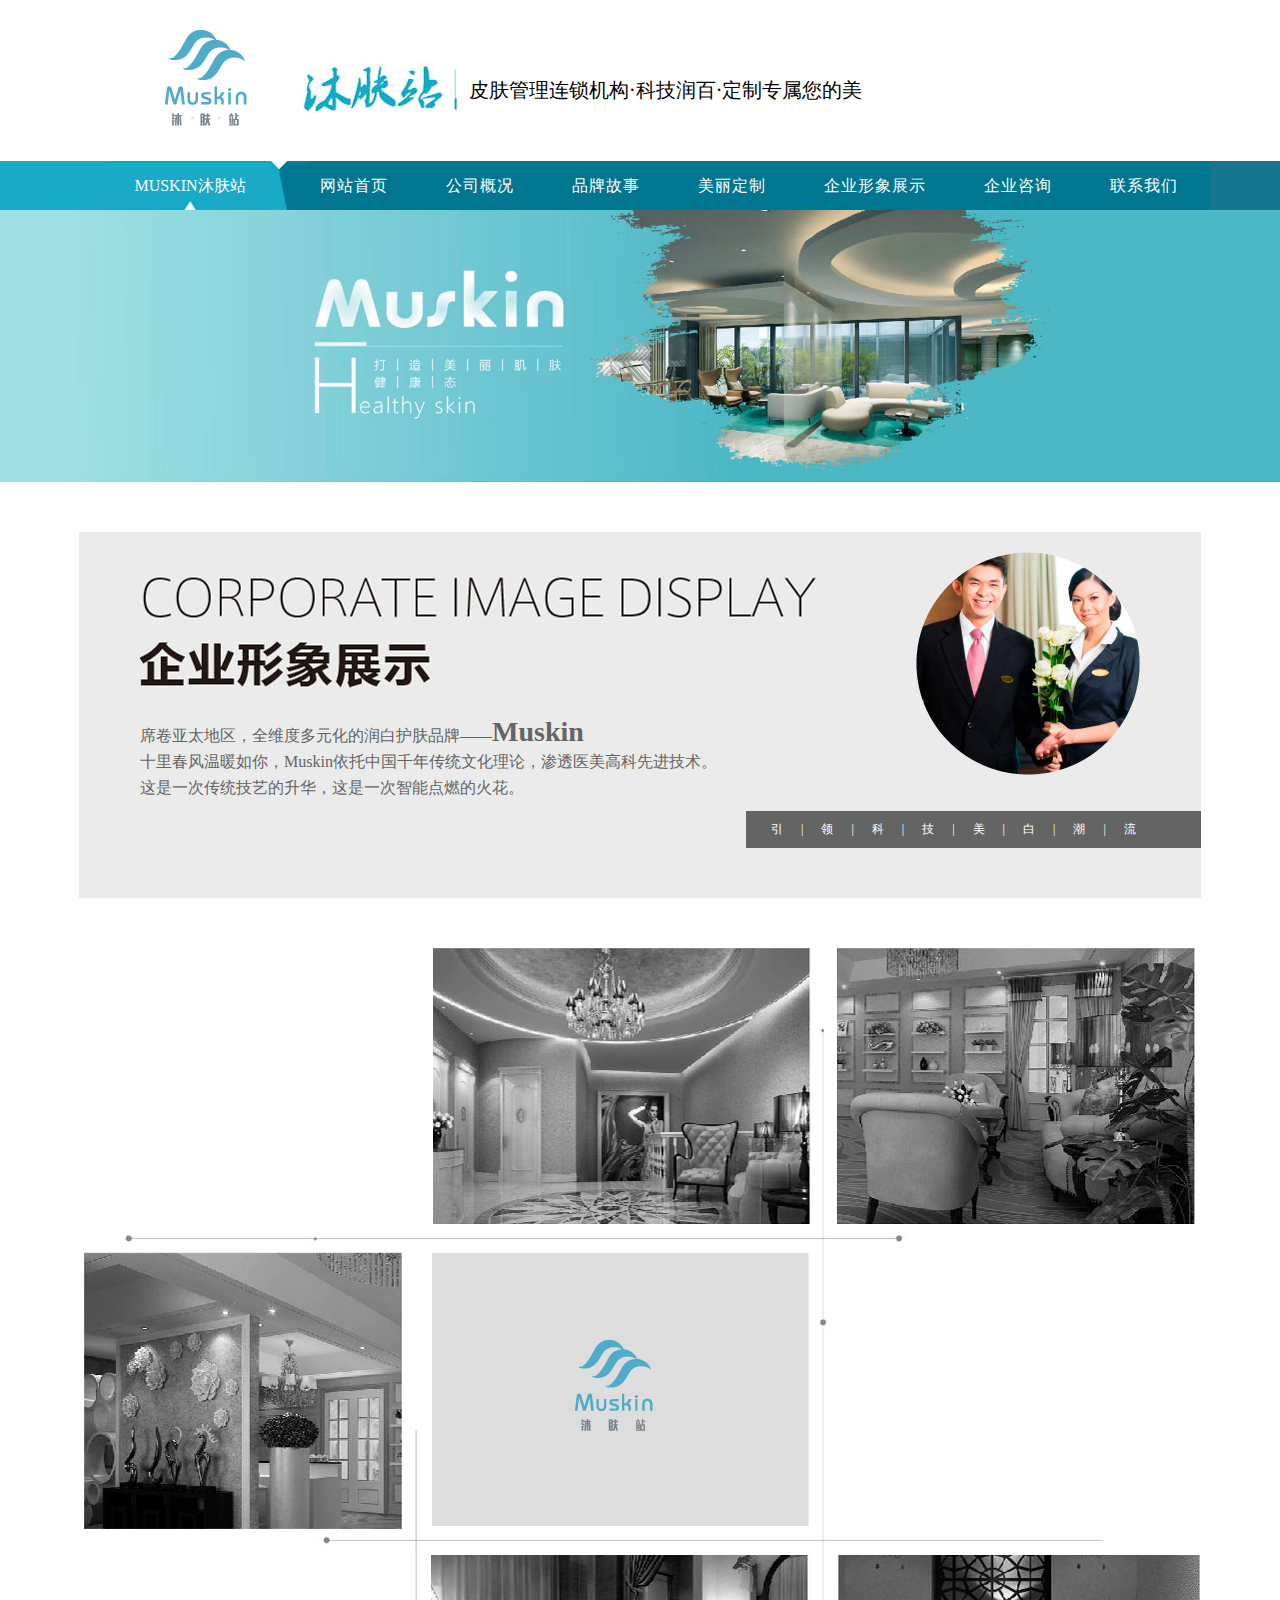
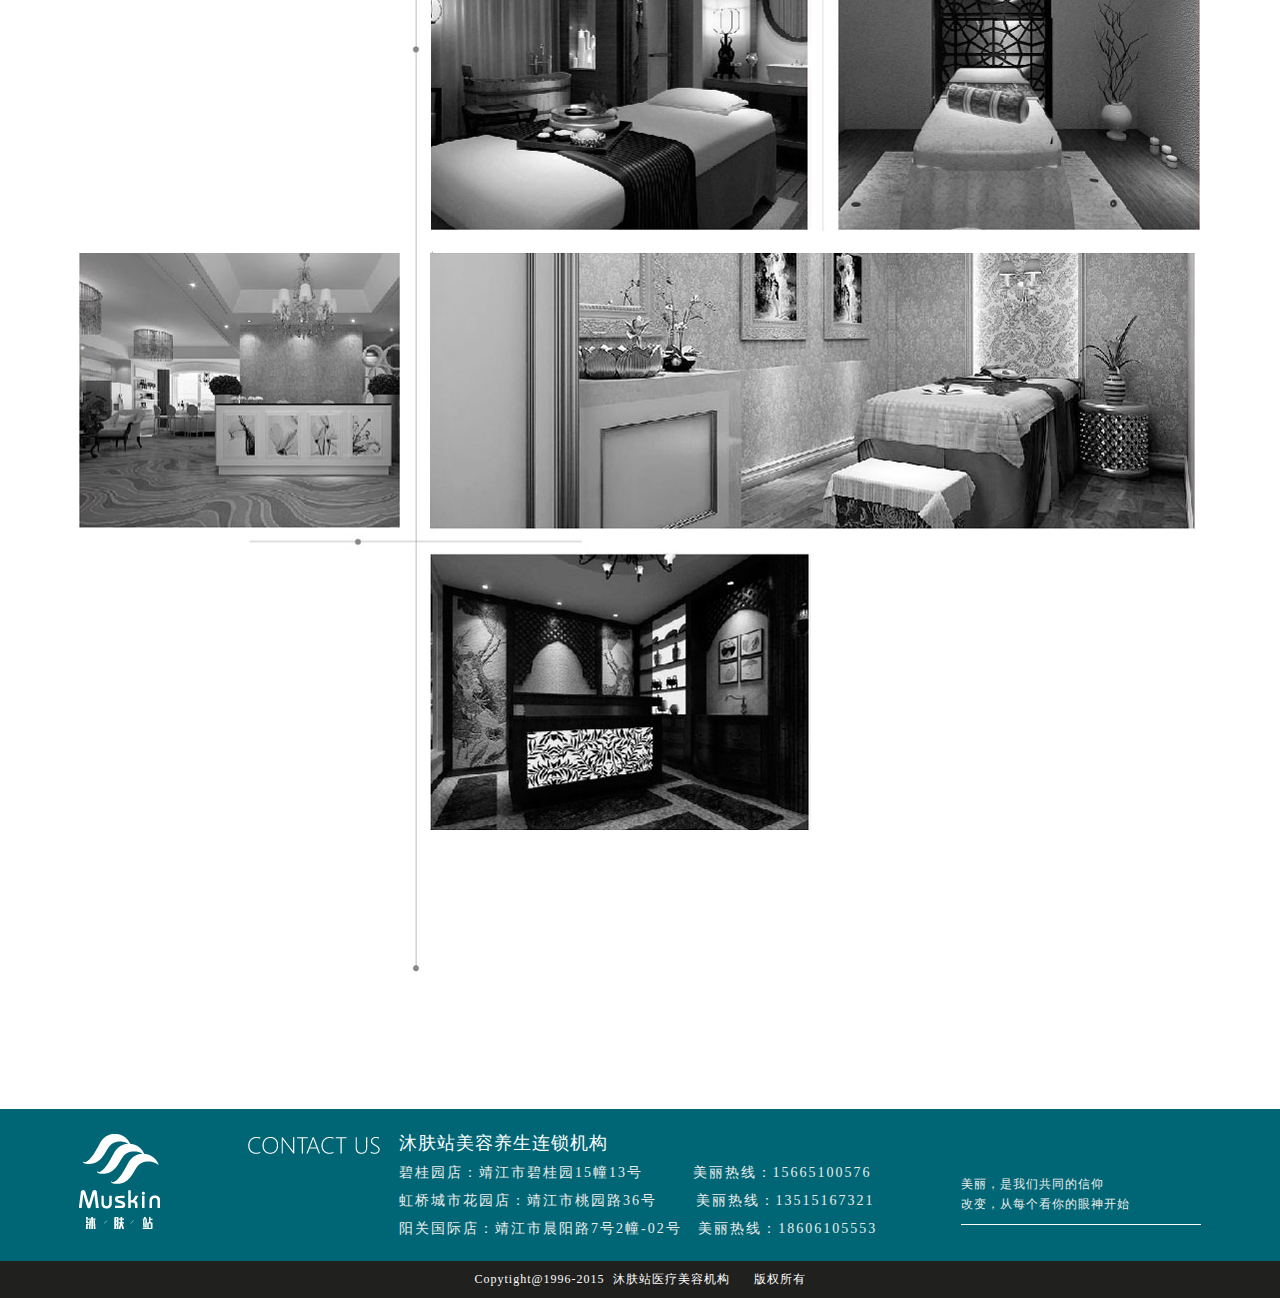
<file: xingxiang.html>
<!DOCTYPE html>
<html>
	<head>
		<meta charset="utf-8" />
		<title>沐肤站</title>
		<link type="image/x-icon"  rel="icon" href="img/bitbug_favicon (1).ico" />
		<link type="image/x-icon" rel="shortcut icon" href="img/bitbug_favicon (1).ico"/>
		<link type="text/css" rel="stylesheet" href="css/style.css" />
		<link type="text/css" rel="stylesheet" href="css/erji.css"/>
	</head>
	<body>
		<script type="text/javascript" src="js/top.js"></script>
		<!--banner-->
		<div class="banner">
			<h1><img src="img/xx_02.jpg"/></h1>
		</div>
		<!--公司形象-->
		<div id="middle">
			<div class="m_o">
				<div class="m_oo" style="padding-top: 20px;">
					<ul>
						<li style="margin-top: 15px; width: 680px;"><img src="img/xx_05.jpg"/><br/>
							<p style="margin-top: 20px;">席卷亚太地区，全维度多元化的润白护肤品牌——<b style="font-size: 28px;">Muskin</b><br/>
十里春风温暖如你，Muskin依托中国千年传统文化理论，渗透医美高科先进技术。<br/>
这是一次传统技艺的升华，这是一次智能点燃的火花。</p>
						</li>
						<li style="width: 224px; float: right; margin-top: 0;"><img src="img/xx1_05.png"/></li>
					</ul>
				</div>
				<div class="m_tt">
					<p>引|领|科|技|美|白|潮|流</p>
				</div>
			</div>
			<div class="xx_o" id="xx_o">
				<ul>
					<li style="margin-left: 354px;"><a href="" ><img src="img/xx_12.jpg" class="li_a"/></a></li>
					<li style="margin-left: 27px;"><a href=""><img src="img/xx_09.jpg" class="li_a"/></a></li>
				</ul>
				<ul style="background: url(img/xx2_18.jpg) no-repeat center; height: 302px;">
					<li style="margin-left: 5px;"><a href=""><img src="img/xx_17.jpg" class="li_a"/></a></li>
					<li style="margin-left: 30px;"><a href=""><img src="img/xx_19.jpg" class="li_a"/></a></li>
				</ul>
				<ul style="background: url(img/xx2_19.jpg) no-repeat center; height: 298px;">
					<li style="margin-left: 352px;"><a href=""><img src="img/xx_22.jpg" class="li_a"/></a></li>
					<li style="margin-left: 30px;"><a href=""><img src="img/xx_23.jpg" class="li_a"/></a></li>
				</ul>
				<ul style="background: url(img/xx2_22.jpg) no-repeat center; height: 301px;">
					<li style="margin-left: 0;"><a href=""><img src="img/xx_29.jpg" class="li_a"/></a></li>
					<li style="margin-left: 30px;"><a href="" ><img src="img/xx_27.jpg" class="li_a"/></a></li>
				</ul>
				<ul style="background: url(img/xx2_24.jpg) no-repeat center; height: 276px;">
					<li style="margin-left: 351px;"><a href=""><img src="img/xx_33.jpg" class="li_a"/></a></li>
				</ul>
				<ul style="background: url(img/xx2_25.jpg) no-repeat center; height: 199px;">
				</ul>
			</div>
			<script type="text/javascript">
				var srImg=document.getElementById("xx_o").getElementsByClassName("li_a");
				for (var i=0;i<srImg.length;i++) {
					srImg[i].onmouseover=function (){
						var Nsrc=this.getAttribute("src").split(".");
						this.setAttribute("src",Nsrc[0]+"01."+Nsrc[1]);
					}
					srImg[i].onmouseout=function (){
						var Nsrc=this.getAttribute("src").split("01");
						this.setAttribute("src",Nsrc[0]+Nsrc[1]);
					}
				}
			</script>
		</div>
		<script type="text/javascript" src="js/footer.js"></script>
	</body>
</html>
</file>
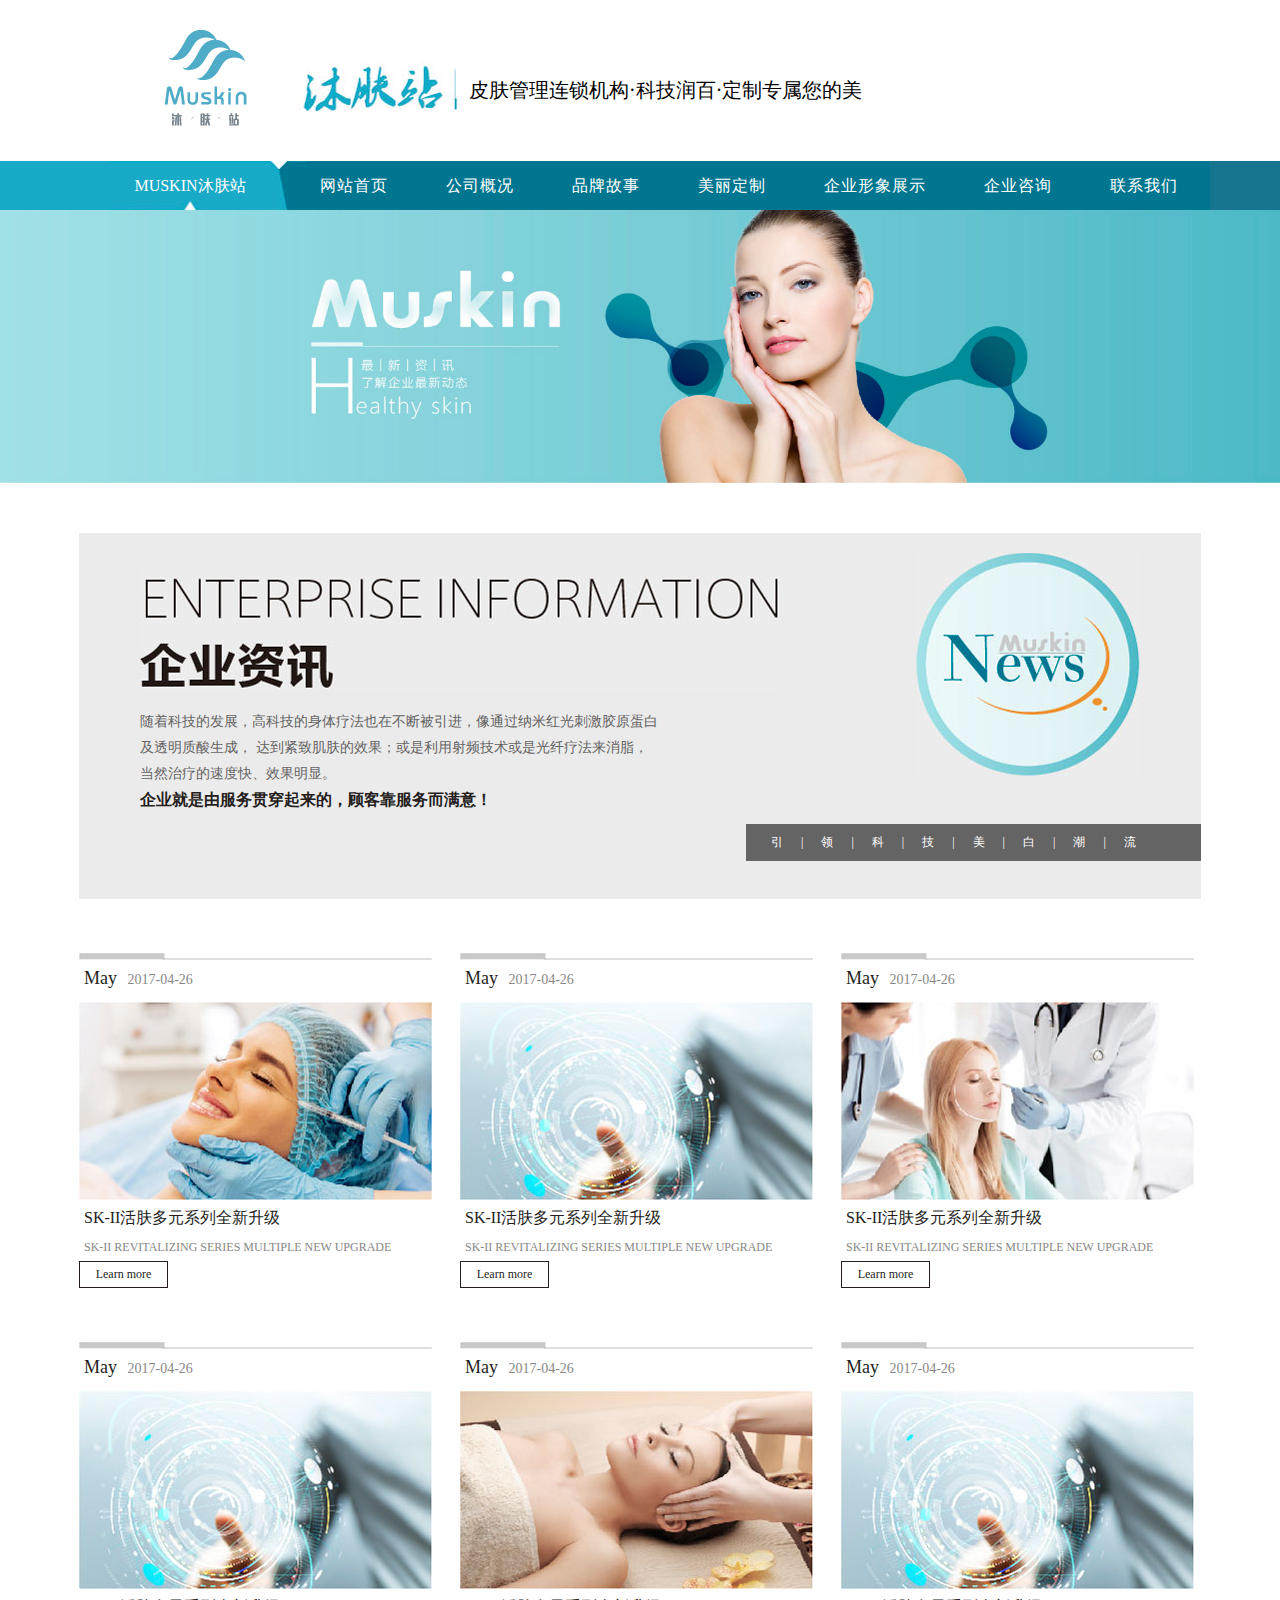
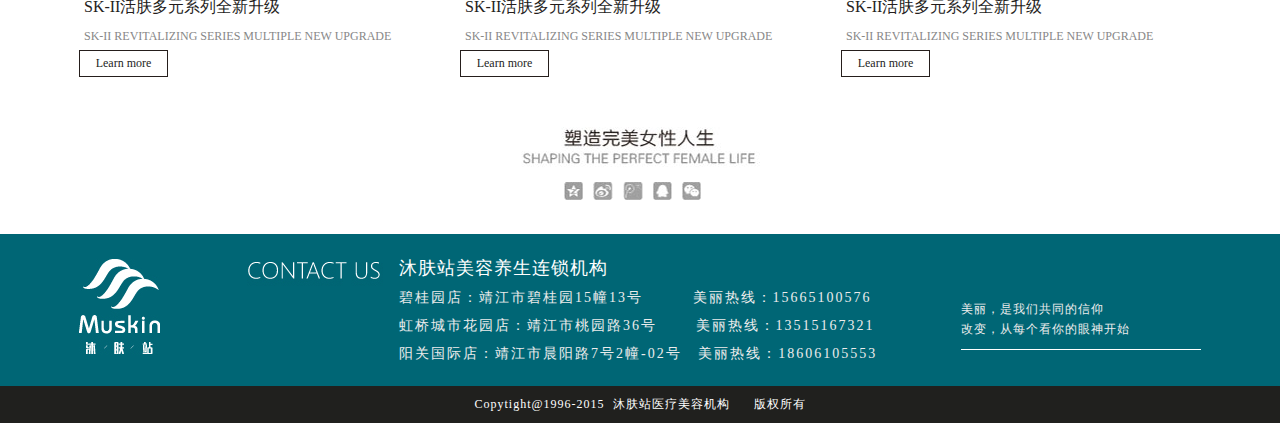
<file: zixun.html>
<!DOCTYPE html>
<html>
	<head>
		<meta charset="utf-8" />
		<title>沐肤站</title>
		<link type="image/x-icon"  rel="icon" href="img/bitbug_favicon (1).ico" />
		<link type="image/x-icon" rel="shortcut icon" href="img/bitbug_favicon (1).ico"/>
		<link type="text/css" rel="stylesheet" href="css/style.css" />
		<link type="text/css" rel="stylesheet" href="css/erji.css"/>
	</head>
	<body>	
		<script type="text/javascript" src="js/top.js"></script>
		<!--banner-->
		<div class="banner">
			<h1><img src="img/zx_02.jpg"/></h1>
		</div>
		<!--公司形象-->
		<div id="middle">
			<div class="m_o">
				<div class="m_oo" style="padding-top: 20px;">
					<ul>
						<li style="margin-top: 15px; width: 680px;"><img src="img/zx_05.jpg"/><br/>
							<p style="margin-top: 10px;width: 518px; font-size: 14px;">随着科技的发展，高科技的身体疗法也在不断被引进，像通过纳米红光刺激胶原蛋白及透明质酸生成，
								达到紧致肌肤的效果；或是利用射频技术或是光纤疗法来消脂，当然治疗的速度快、效果明显。<br/>
								<b style="font-size: 16px; color: #251E1C;">企业就是由服务贯穿起来的，顾客靠服务而满意！</b>
							</p>
						</li>
						<li style="width: 224px; float: right; margin-top: 0;"><img src="img/zx1_05.jpg"/></li>
					</ul>
				</div>
				<div class="m_tt">
					<p>引|领|科|技|美|白|潮|流</p>
				</div>
			</div>
			<div class="zx_o" style="padding-top: 0;">
				<ul>
					<li style="margin-left: 0;">
						<img src="img/zx2_13.png" />
						<p><b>May</b>&nbsp;&nbsp;&nbsp;2017-04-26</p>
						<img src="img/zx_12.jpg" class="zx_img"/>
						<p><b style="font-size: 16px;">SK-II活肤多元系列全新升级</b></p>
						<p style="text-transform:uppercase ; font-size: 12px;">SK-II revitalizing series multiple new upgrade</p>
						<a href="" class="zx_a">Learn more</a>
					</li>
					<li>
						<img src="img/zx2_13.png" />
						<p><b>May</b>&nbsp;&nbsp;&nbsp;2017-04-26</p>
						<img src="img/zx_14.jpg" class="zx_img"/>
						<p><b style="font-size: 16px;">SK-II活肤多元系列全新升级</b></p>
						<p style="text-transform:uppercase ; font-size: 12px;">SK-II revitalizing series multiple new upgrade</p>
						<a href="" class="zx_a">Learn more</a>
					</li>
					<li>
						<img src="img/zx2_13.png" />
						<p><b>May</b>&nbsp;&nbsp;&nbsp;2017-04-26</p>
						<img src="img/zx_16.jpg" class="zx_img"/>
						<p><b style="font-size: 16px;">SK-II活肤多元系列全新升级</b></p>
						<p style="text-transform:uppercase ; font-size: 12px;">SK-II revitalizing series multiple new upgrade</p>
						<a href="" class="zx_a">Learn more</a>
					</li>
				</ul>
				<ul>
					<li style="margin-left: 0;">
						<img src="img/zx2_13.png" />
						<p><b>May</b>&nbsp;&nbsp;&nbsp;2017-04-26</p>
						<img src="img/zx_14.jpg" class="zx_img"/>
						<p><b style="font-size: 16px;">SK-II活肤多元系列全新升级</b></p>
						<p style="text-transform:uppercase ; font-size: 12px;">SK-II revitalizing series multiple new upgrade</p>
						<a href="" class="zx_a">Learn more</a>
					</li>
					<li>
						<img src="img/zx2_13.png" />
						<p><b>May</b>&nbsp;&nbsp;&nbsp;2017-04-26</p>
						<img src="img/zx_22.jpg" class="zx_img"/>
						<p><b style="font-size: 16px;">SK-II活肤多元系列全新升级</b></p>
						<p style="text-transform:uppercase ; font-size: 12px;">SK-II revitalizing series multiple new upgrade</p>
						<a href="" class="zx_a">Learn more</a>
					</li>
					<li>
						<img src="img/zx2_13.png" />
						<p><b>May</b>&nbsp;&nbsp;&nbsp;2017-04-26</p>
						<img src="img/zx_14.jpg" class="zx_img"/>
						<p><b style="font-size: 16px;">SK-II活肤多元系列全新升级</b></p>
						<p style="text-transform:uppercase ; font-size: 12px;">SK-II revitalizing series multiple new upgrade</p>
						<a href="" class="zx_a">Learn more</a>
					</li>
				</ul>
			</div>
			<div class="zx_t">
				<img src="img/zx_28.jpg" />
				<ul>
					<li style="margin-left: 0;"><a href=""><img src="img/zx_32.jpg"/></a></li>
					<li><a href=""><img src="img/zx_34.jpg"/></a></li>
					<li><a href=""><img src="img/zx_36.jpg"/></a></li>
					<li><a href=""><img src="img/zx_38.jpg"/></a></li>
					<li><a href=""><img src="img/zx_40.jpg"/></a></li>
				</ul>
			</div>
		</div>	
		<script type="text/javascript" src="js/footer.js"></script>
	</body>
</html>
</file>
<file: css/style.css>
*{margin: 0; padding: 0;}
body{font-size: 12px;font-family: "microsoft sans serif"; min-width: 1100px;}
a{text-decoration: none;}
li{list-style: none;}
img{border: none;}
.clear{clear: both;}
/*==============================================头部=============================================*/
header, footer{ width:100%;overflow: hidden;}
.nav_o{width: 950px;  margin: 0 auto; padding: 20px 0; overflow: hidden;}
.nav_o h1, .nav_o h2 img{float: left; overflow: hidden;}
.nav_o h2{float: left; overflow: hidden; margin-left: 51px; margin-top: 40px; font-weight: normal; color: #000000; font-size: 20px;line-height: 60px;}
/*===============================================导航============================================*/
.nav_new_box_box{height:49px;}
.nav_new_box{width:100%; height:49px; position:relative;}
.nav_new_box .nav_new_left{width:40%; height:49px; float:left;}
.nav_new_box .nav_new_right{width:60%; height:49px; float:left;}
.nav_new_box .nav_new_bg1{background:#19aac7;}
.nav_new_box .nav_new_bg2{background:#17758f;}
.nav_new_box .nav_new{width:1100px; font-size:16px; position:absolute; left:50%; margin-left:-530px; top:0;}
.nav_new_box .nav_new .nav_wl_cen{width:200px; float:left; position:relative;}
.nav_new_box .nav_new .nav_wl_cen .nav_new_tit{width:160px; color:#fff; text-align:center; line-height:49px; color:#fff; float:left;}
.nav_new_box .nav_new .nav_wl_cen .nav_new_tit a{color:#fff;}
.nav_new_box .nav_new .nav_wl_cen .nav_new_cen_ul{width:1100px; position:absolute; top:49px; left:0; z-index:1000; visibility: hidden; overflow:hidden; display: block;}
.nav_new_box .nav_new .nav_new_img{float:left;}
.nav_new_box .nav_new .nav_one{width:1100px; height:49px; color:#fff; background:#007690; float:left;}
.nav_new_box .nav_new .nav_one ul li{padding: 0 29px; text-align:center; line-height:50px; float:left; overflow:hidden;letter-spacing:1px;}
.nav_new_box .nav_new .nav_one ul li a{color:#fff;font-size}
.nav_new_box .nav_new .nav_one ul li a:hover{text-decoration: underline;}
.nav_new_tit a:hover{text-decoration: underline;}
/*=============================================内容=============================================*/
#middle{width: 1122px; overflow: hidden; padding: 30px 0; margin: 0 auto;}
/*===============================================页尾===========================================*/
.f_o{width: 100%; overflow: hidden;background-color: #006675;}
.f_o ul{padding: 20px 0 12px 0; width: 1122px; margin: 0 auto; overflow: hidden;}
.f_o ul li{float: left; color: #ececec;font-size:14px; letter-spacing: 2px;  line-height: 28px; margin-left: 15px;}
.f_o ul li span{font-size: 18px; color: #FFFFFF; letter-spacing: 1px;}
.f_t{width: 100%; overflow: hidden; padding: 10px 0;background: #20201E; color: #FFFFFF;text-align: center;  letter-spacing: 1px;}
</file>
<file: css/erji.css>
/*=================================banner===============================*/
.banner{width: 100%;overflow: hidden;}
.banner h1 img{width: 100%; height: 100%;display: block;}
/*===============================brand品牌故事===============================*/
.m_o{width: 100%; height: 366px;background: #ebebeb; margin-top: 20px;}
.m_oo{width: 1000px; overflow: hidden; margin: auto;  padding: 30px 0 10px 0;}
.m_oo ul li{width: 520px; overflow: hidden;float: left;color: #656464; font-size: 16px;line-height: 26px;}
.m_oo ul li p{ margin-top: 12px;}
.m_tt{width: 455px; overflow: hidden; padding: 10px 0;background-color: #656464; float: right;}
.m_tt p{color: #FFFFFF;margin-left: 25px; letter-spacing: 18px;}
.m_t{width: 100%; overflow: hidden; padding: 50px 0 30px 0;}
.m_t_left{width: 490px;overflow: hidden;float: left;}
.m_t_right{width: 587px; overflow: hidden; float: right; margin-top: 25px;}
.hr_o{width: 100%;background: url(../img/bd_20.png) ; height: 2px; margin-top: 5px;}
.m_t_right p{color: #656464; margin-top: 21px; line-height: 26px; font-size: 14px;}
#p_o{margin-top: 45px;}
#m_tt{width: 100%;background-color: #656464;padding: 0; margin-top: 21px;}
#m_tt p{font-size: 16px; color: #FFFFFF; margin-left: 0;text-align: center; letter-spacing: 15px; padding: 12px 0;}
.m_th{width: 100%; overflow: hidden; padding: 0 100px 0 0;}
/*==================================contact us联系我们=============================*/
.contact{width:100% ; overflow: hidden; padding: 60px 0;}
.contact ul li{width:230px ;overflow: hidden; text-align: center; float: left; margin-left: 130px;}
.contact ul li p{color: #656464;font-size: 14px; line-height: 26px; margin-top: 7px;}
.contact ul li p b{font-size: 15px;}
input{border: 0;}
.con_t{width: 965px;height: 526px; margin-bottom: 0 auto;background: url(../img/c3_23.jpg) no-repeat center; width: 100%; background-size: cover;}
.con_t input{float: left;}
.sText{height: 30px; width:225px;color: #656464; box-shadow: -2px 2px 1px  #ccccca; margin: 40px 0 0 30px; padding-left: 10px; font-size: 12px;}
.sButton{width: 34px; height:30px; margin-top:40px;background: url(../img/c4_23.jpg); margin-left: 0;cursor: pointer;}
/*====================================beauty美丽定制===========================*/
.beau_o{width: 1113px;overflow: hidden;margin: 0 auto; padding-top: 50px;}
.beau_o ul li{width: 523px; height: 494px; float: left;}
#be_p{width: 218px; height: 218px; background: url(../img/be5_16.png) no-repeat center; margin: 70px 0 0 121px;text-align: center; padding-top: 150px; 
				font-size:14px ;letter-spacing: 3px;}
#be_p span img{margin-top: 10px;}
.be_li{color: #717071; font-size: 14px; line-height: 26px;}
.be_li p b{font-size: 17px;  color: #595858;}
#be_p_t{color: #FFFFFF; margin-top: 100px; padding-left: 40px;}
#be_p_t b{color: #FFFFFF;}
/*====================================沐肤站内容==================================*/
.mf_o, .xx_o, .zx_o, .gk_o{width: 100%; overflow: hidden; padding: 50px 0;}
.mf_o ul li{width: 538px; overflow: hidden;float: left;}
.mf_o ul li p{color: #717071; line-height: 24px; margin-top: 15px; font-size: 14px;}
.mf_t{width: 100%; overflow: hidden;background: #EAEAEA; padding: 60px 0; text-align: center;}
.mf_t_z{width: 1113px; overflow: hidden; margin: 0 auto;}
.mf_t_z p b{font-size: 14px;line-height: 50px; color: #403D3C;}
.mf_t_z p{color: #717071; line-height: 28px; font-size: 14px;letter-spacing: 1px;}
/*===============================公司形象========================================*/
.xx_o ul{width: 100%; height: 305px;background: url(../img/xx2_16.jpg) no-repeat center;}
.xx_o ul li{float: left; }
.xx_o ul li:hover img{box-shadow: 0 0 5px 2px #60a8c0;}
/*================================企业咨询=======================================*/
.zx_o ul{width: 100%; overflow:hidden; margin-top: 50px;}
.zx_o li{float: left;width: 353px; overflow: hidden; margin-left: 28px;}
.zx_o ul li p{color: #878787; font-size: 14px; line-height: 28px; margin-left: 5px;}
.zx_o ul li p b{font-weight: normal; color: #251E1C; font-size: 18px;}
.zx_img{margin-top: 8px;}
.zx_a{width: 87px; height: 20px;border: 1px solid #251E1C; color: #251E1C; display: block; text-align: center; padding-top: 5px; transition: 1s;}
.zx_a:hover{width: 100px;transition: 1s;border-color:#296a80;color: #296a80;}
.zx_t{width: 100%;overflow:hidden; text-align: center;}
.zx_t ul{width: 152px;overflow: hidden;margin: 0 auto;}
.zx_t ul li{float: left; margin: 10px 0 0 10px;}
/*================================企业概况===============================*/
.gk_o ul li{width: 340px; overflow: hidden;float: left; margin-left: 48px;}
.gk_o ul li img{display: block;}
.gk_lo{width: 100%;overflow: hidden;background: #16aac6; padding: 45px 0 60px 0; height: 572px;}
.gk_lo_z{width: 306px;overflow:hidden ;margin: 0 auto;}
.gk_lo_z h1{color: #FFFFFF;font-weight: normal;line-height: 48px;}
.gk_lo_z h1 span{font-size: 32px;}
.gk_lo_z p{color: #FFFFFF;font-size: 13px;line-height:28px;margin-top:30px; letter-spacing: 2px;}
#gk_po{width: 225px; height: 29px;border: 1px dashed #FFFFFF; border-radius:50px; font-size: 20px;text-align: center; margin: auto; margin-top: 20px; padding: 8px 0;}
</file>
